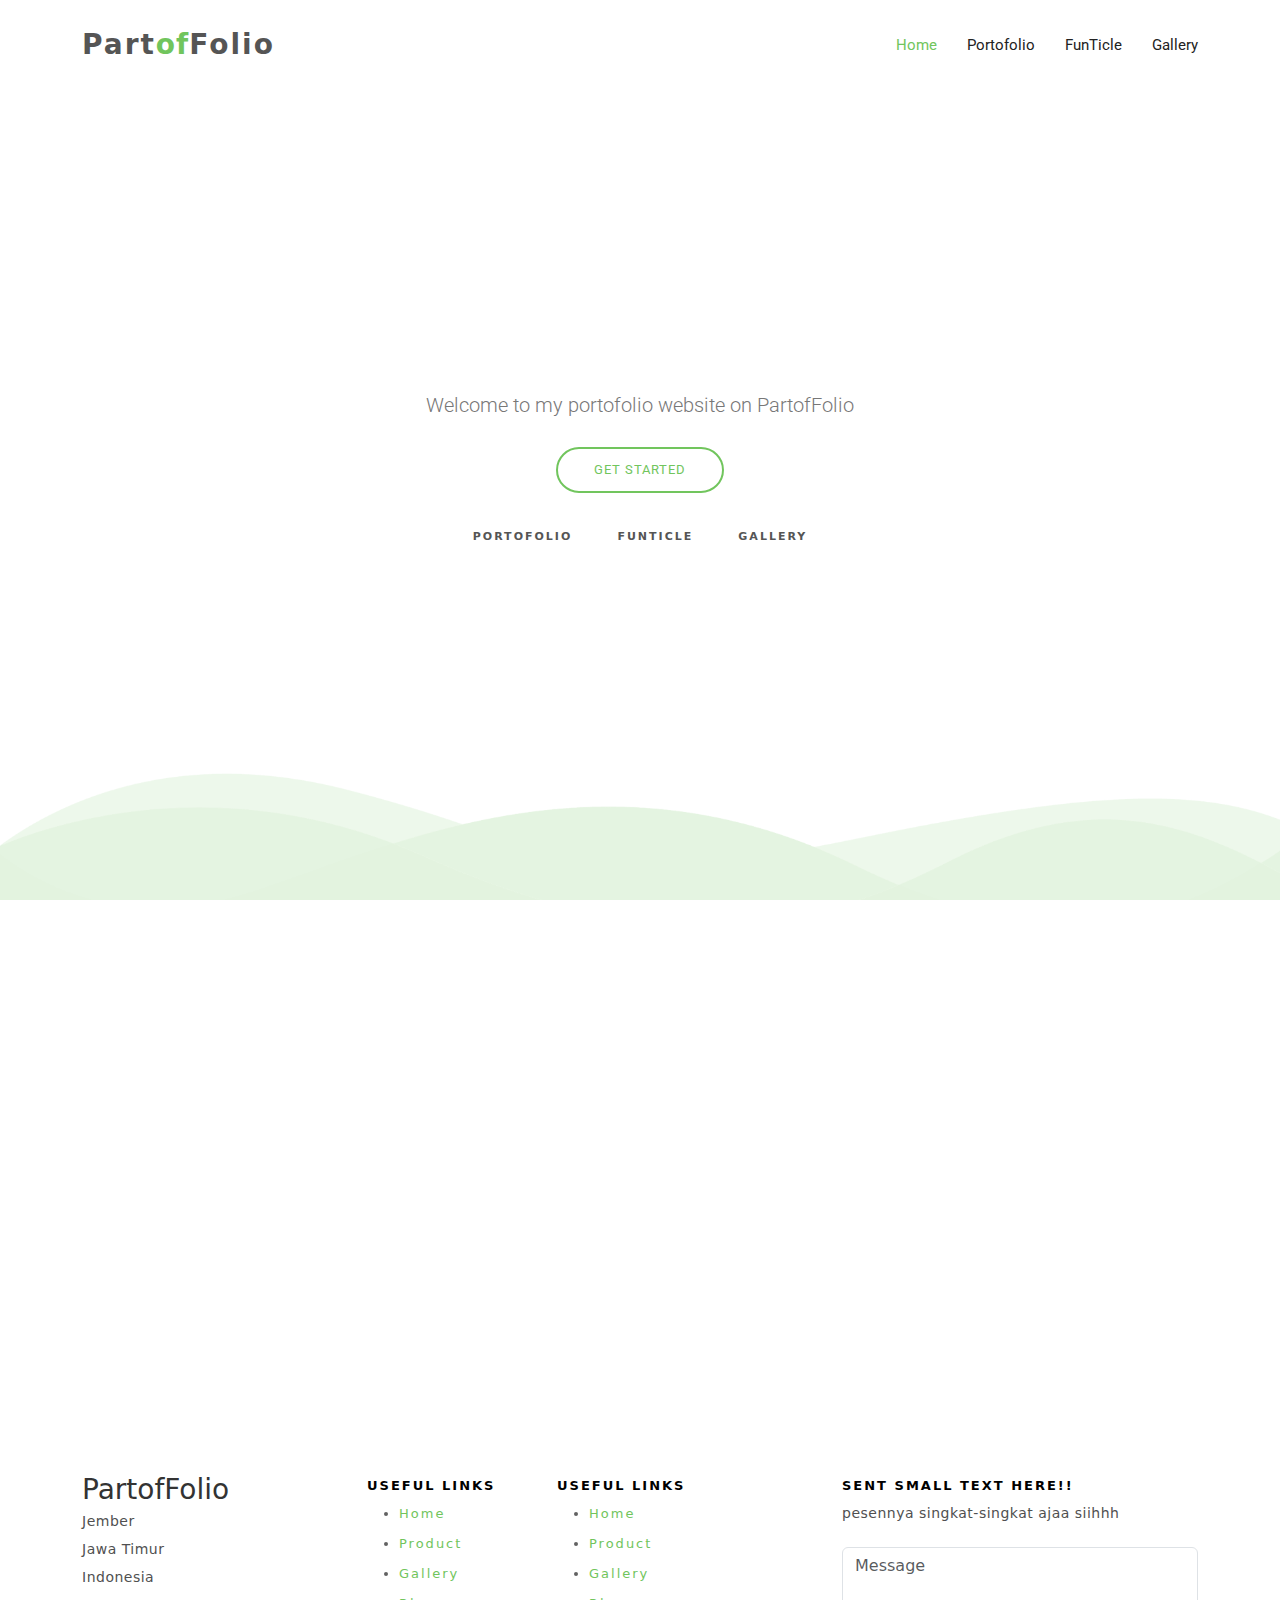
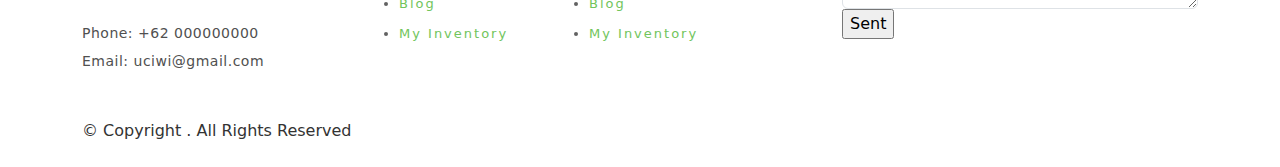
<file: index.html>
<!DOCTYPE html>
<html lang="en">

<head>
  <meta charset="utf-8">
  <meta content="width=device-width, initial-scale=1.0" name="viewport">

  <title>PartofFolio</title>
  <meta content="" name="description">
  <meta content="" name="keywords">

  <!-- Favicons -->
  <link href="assets2/img/favicon.png" rel="icon">
  <link href="assets2/img/apple-touch-icon.png" rel="apple-touch-icon">

  <!-- Google Fonts -->
  <link href="https://fonts.googleapis.com/css?family=Open+Sans:300,300i,400,400i,700,700i|Roboto:100,300,400,500,700|Philosopher:400,400i,700,700i" rel="stylesheet">

  <!-- Vendor CSS Files -->
  <link href="assets2/vendor/aos/aos.css" rel="stylesheet">
  <link href="assets2/vendor/bootstrap/css/bootstrap.min.css" rel="stylesheet">
  <link href="assets2/vendor/bootstrap-icons/bootstrap-icons.css" rel="stylesheet">
  <link href="assets2/vendor/glightbox/css/glightbox.min.css" rel="stylesheet">
  <link href="assets2/vendor/swiper/swiper-bundle.min.css" rel="stylesheet">

  <!-- Template Main CSS File -->
  <link href="assets2/css/style.css" rel="stylesheet">

</head>

<body>

  <!-- ======= Header ======= -->
  <header id="header" class="header fixed-top d-flex align-items-center">
    <div class="container d-flex align-items-center justify-content-between">

      <div id="logo">
        <h1><a href="portofolio.html">Part<span>of</span>Folio</a></h1>
        <!-- Uncomment below if you prefer to use an image logo -->
        <!-- <a href="index.html"><img src="assets/img/logo.png" alt="" title="" /></a>-->
      </div>

      <nav id="navbar" class="navbar">
        <ul>
          <li><a class="nav-link scrollto active" href="#hero">Home</a></li>
          <li><a class="nav-link scrollto" href="portofolio.html">Portofolio</a></li>
          <li><a class="nav-link scrollto" href="#features">FunTicle</a></li>
          <li><a class="nav-link scrollto" href="#screenshots">Gallery</a></li>
        </ul>
        <i class="bi bi-list mobile-nav-toggle"></i>
      </nav><!-- .navbar -->

    </div>
  </header><!-- End Header -->

  <!-- ======= Hero Section ======= -->
  <section id="hero">
    <div class="hero-container" data-aos="fade-in">
      <h2>Welcome to my portofolio website on PartofFolio</h2>
      <a href="#get-started" class="btn-get-started scrollto">Get Started</a>
      <div class="btns">
        <a href="#"><i class="fa fa-apple fa-3x"></i> Portofolio</a>
        <a href="#"><i class="fa fa-play fa-3x"></i> FunTicle</a>
        <a href="#"><i class="fa fa-windows fa-3x"></i> Gallery</a>
      </div>
    </div>
  </section><!-- End Hero Section -->

  <main id="main">

    <!-- ======= Get Started Section ======= -->
    <section id="get-started" class="padd-section text-center">

      <div class="container" data-aos="fade-up">
        <div class="section-title text-center">
          <p class="separator">Hi! you can get to know me as well</p>
        </div>
      </div>
      
      <div class="container">
        <div class="row">

          <div class="col-md-6 col-lg-4" data-aos="zoom-in" data-aos-delay="100">
            <div class="feature-block">

              <img src="assets2/img/svg/cloud.svg" alt="img">
              <h4>Portofolio</h4>
              <p>Berisi portofolio blablablabla</p>
              <a href="portofolio.html">read more</a>

            </div>
          </div>

          <div class="col-md-6 col-lg-4" data-aos="zoom-in" data-aos-delay="200">
            <div class="feature-block">

              <img src="assets2/img/svg/planet.svg" alt="img">
              <h4>FunTicle</h4>
              <p>Berisikan artikel-artikel menarik yang menyenangkan</p>
              <a href="#">read more</a>

            </div>
          </div>

          <div class="col-md-6 col-lg-4" data-aos="zoom-in" data-aos-delay="300">
            <div class="feature-block">

              <img src="assets2/img/svg/asteroid.svg" alt="img">
              <h4>Gallery</h4>
              <p>Dokumentasi-dokumentasi unik</p>
              <a href="#">read more</a>

            </div>
          </div>

        </div>
      </div>

    </section><!-- End Get Started Section -->

  </main><!-- End #main -->

  <!-- ======= Footer ======= -->
  <footer id="footer">

    <div class="footer-top">
      <div class="container">
        <div class="row">

          <div class="col-lg-3 col-md-6 footer-contact">
            <h3>PartofFolio</h3>
            <p>
              Jember <br>
              Jawa Timur<br>
              Indonesia <br><br>
              <strong>Phone:</strong> +62 000000000<br>
              <strong>Email:</strong> uciwi@gmail.com<br>
            </p>
          </div>

          <div class="col-lg-2 col-md-6 footer-links">
            <h4>Useful Links</h4>
            <ul>
              <li><i class="bx bx-chevron-right"></i> <a href="#">Home</a></li>
              <li><i class="bx bx-chevron-right"></i> <a href="#">Product</a></li>
              <li><i class="bx bx-chevron-right"></i> <a href="#">Gallery</a></li>
              <li><i class="bx bx-chevron-right"></i> <a href="#">Blog</a></li>
              <li><i class="bx bx-chevron-right"></i> <a href="#">My Inventory</a></li>
            </ul>
          </div>

          <div class="col-lg-3 col-md-6 footer-links">
            <h4>Useful Links</h4>
            <ul>
              <li><i class="bx bx-chevron-right"></i> <a href="#">Home</a></li>
              <li><i class="bx bx-chevron-right"></i> <a href="#">Product</a></li>
              <li><i class="bx bx-chevron-right"></i> <a href="#">Gallery</a></li>
              <li><i class="bx bx-chevron-right"></i> <a href="#">Blog</a></li>
              <li><i class="bx bx-chevron-right"></i> <a href="#">My Inventory</a></li>
            </ul>
          </div>
          <div class="col-lg-4 col-md-6 footer-newsletter">
            <h4>Sent small text here!!</h4>
            <p>pesennya singkat-singkat ajaa siihhh</p>
            <form action="" method="post">
              <textarea class="form-control" name="message" placeholder="Message" required ></textarea><input type="submit" value="Sent">
            </form>
          </div>

        </div>
      </div>
    </div>

    <div class="container d-md-flex py-4">

      <div class="me-md-auto text-center text-md-start">
        <div class="copyright">
          &copy; Copyright . All Rights Reserved
        </div>
      <div class="social-links text-center text-md-right pt-3 pt-md-0">
        <a href="#" class="twitter"><i class="bx bxl-twitter"></i></a>
        <a href="#" class="facebook"><i class="bx bxl-facebook"></i></a>
        <a href="#" class="instagram"><i class="bx bxl-instagram"></i></a>
        <a href="#" class="google-plus"><i class="bx bxl-skype"></i></a>
        <a href="#" class="linkedin"><i class="bx bxl-linkedin"></i></a>
      </div>
    </div>
  </footer><!-- End Footer -->

  <a href="#" class="back-to-top d-flex align-items-center justify-content-center"><i class="bi bi-arrow-up-short"></i></a>

  <!-- Vendor JS Files -->
  <script src="assets2/vendor/aos/aos.js"></script>
  <script src="assets2/vendor/bootstrap/js/bootstrap.bundle.min.js"></script>
  <script src="assets2/vendor/glightbox/js/glightbox.min.js"></script>
  <script src="assets2/vendor/swiper/swiper-bundle.min.js"></script>
  <script src="assets2/vendor/php-email-form/validate.js"></script>

  <!-- Template Main JS File -->
  <script src="assets2/js/main.js"></script>

</body>

</html>
</file>
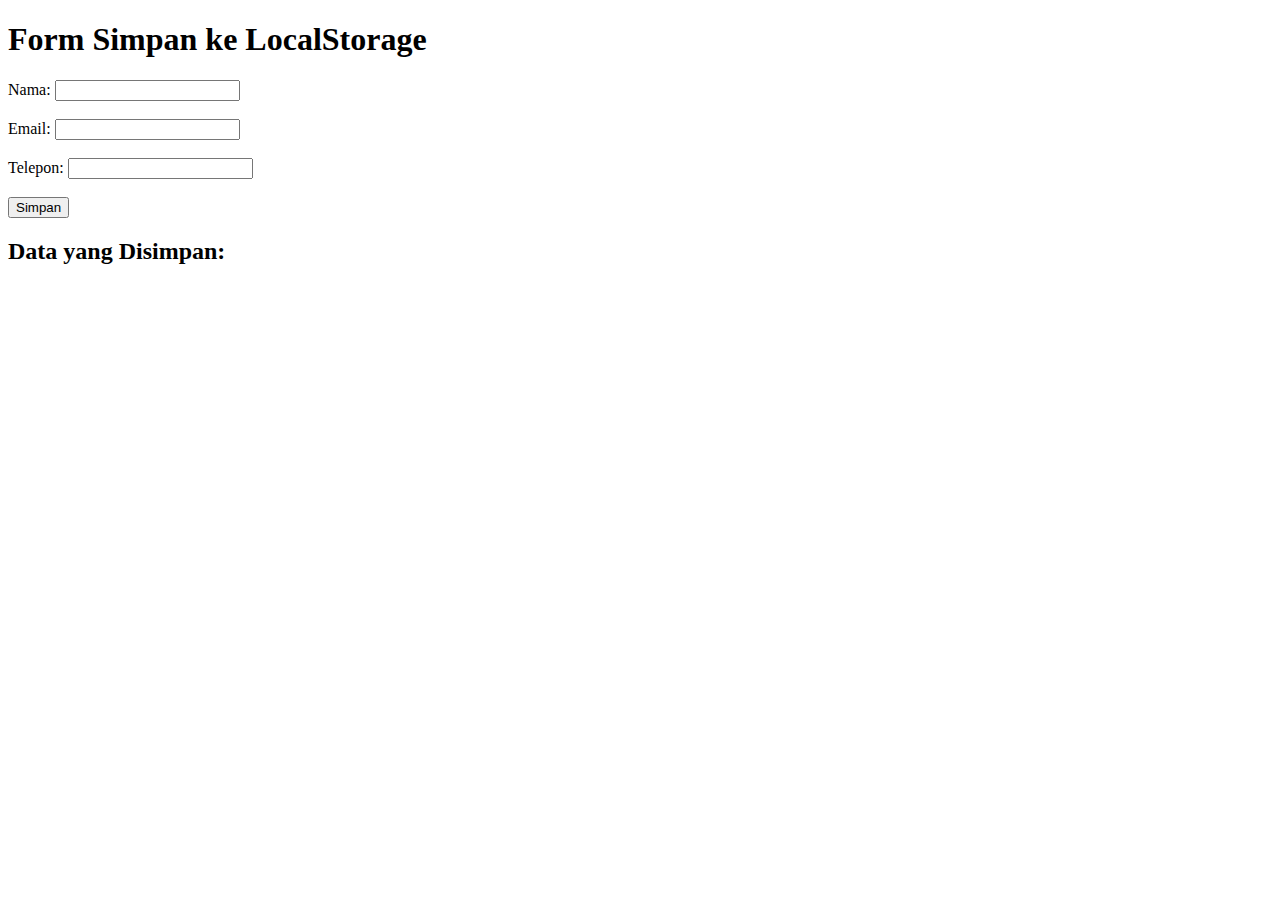
<file: coba.html>
<!DOCTYPE html>
<html>
<head>
    <title>Form Simpan ke LocalStorage</title>
</head>
<body>
    <h1>Form Simpan ke LocalStorage</h1>
    <form id="myForm">
        <label for="nama">Nama:</label>
        <input type="text" id="nama" name="nama"><br><br>
        
        <label for="email">Email:</label>
        <input type="email" id="email" name="email"><br><br>
        
        <label for="telepon">Telepon:</label>
        <input type="tel" id="telepon" name="telepon"><br><br>
        
        <button type="button" onclick="simpanData()">Simpan</button>
    </form>
    
    <h2>Data yang Disimpan:</h2>
    <div id="dataDisimpan"></div>

    <script>
        // Fungsi untuk menyimpan data ke dalam localStorage
        function simpanData() {
            // Mengambil nilai input dari formulir
            var nama = document.getElementById('nama').value;
            var email = document.getElementById('email').value;
            var telepon = document.getElementById('telepon').value;

            // Membuat objek data
            var data = {
                nama: nama,
                email: email,
                telepon: telepon
            };

            // Mengkonversi objek data ke dalam bentuk JSON
            var dataJSON = JSON.stringify(data);

            // Menyimpan data ke dalam localStorage dengan kunci "data_pengguna"
            localStorage.setItem('data_pengguna', dataJSON);

            // Mengupdate tampilan data yang disimpan
            tampilkanData();
        }

        // Fungsi untuk menampilkan data yang disimpan di localStorage
        function tampilkanData() {
            // Mengambil data dari localStorage dengan kunci "data_pengguna"
            var dataJSON = localStorage.getItem('data_pengguna');

            // Memeriksa apakah data ada di localStorage
            if (dataJSON) {
                // Mengkonversi data JSON kembali menjadi objek
                var data = JSON.parse(dataJSON);

                // Menampilkan data dalam div dengan id "dataDisimpan"
                var dataDisimpanDiv = document.getElementById('dataDisimpan');
                dataDisimpanDiv.innerHTML = `
                    <p>Nama: ${data.nama}</p>
                    <p>Email: ${data.email}</p>
                    <p>Telepon: ${data.telepon}</p>
                `;
            }
        }

        // Memanggil fungsi tampilkanData() saat halaman dimuat
        tampilkanData();
    </script>
</body>
</html>
</file>
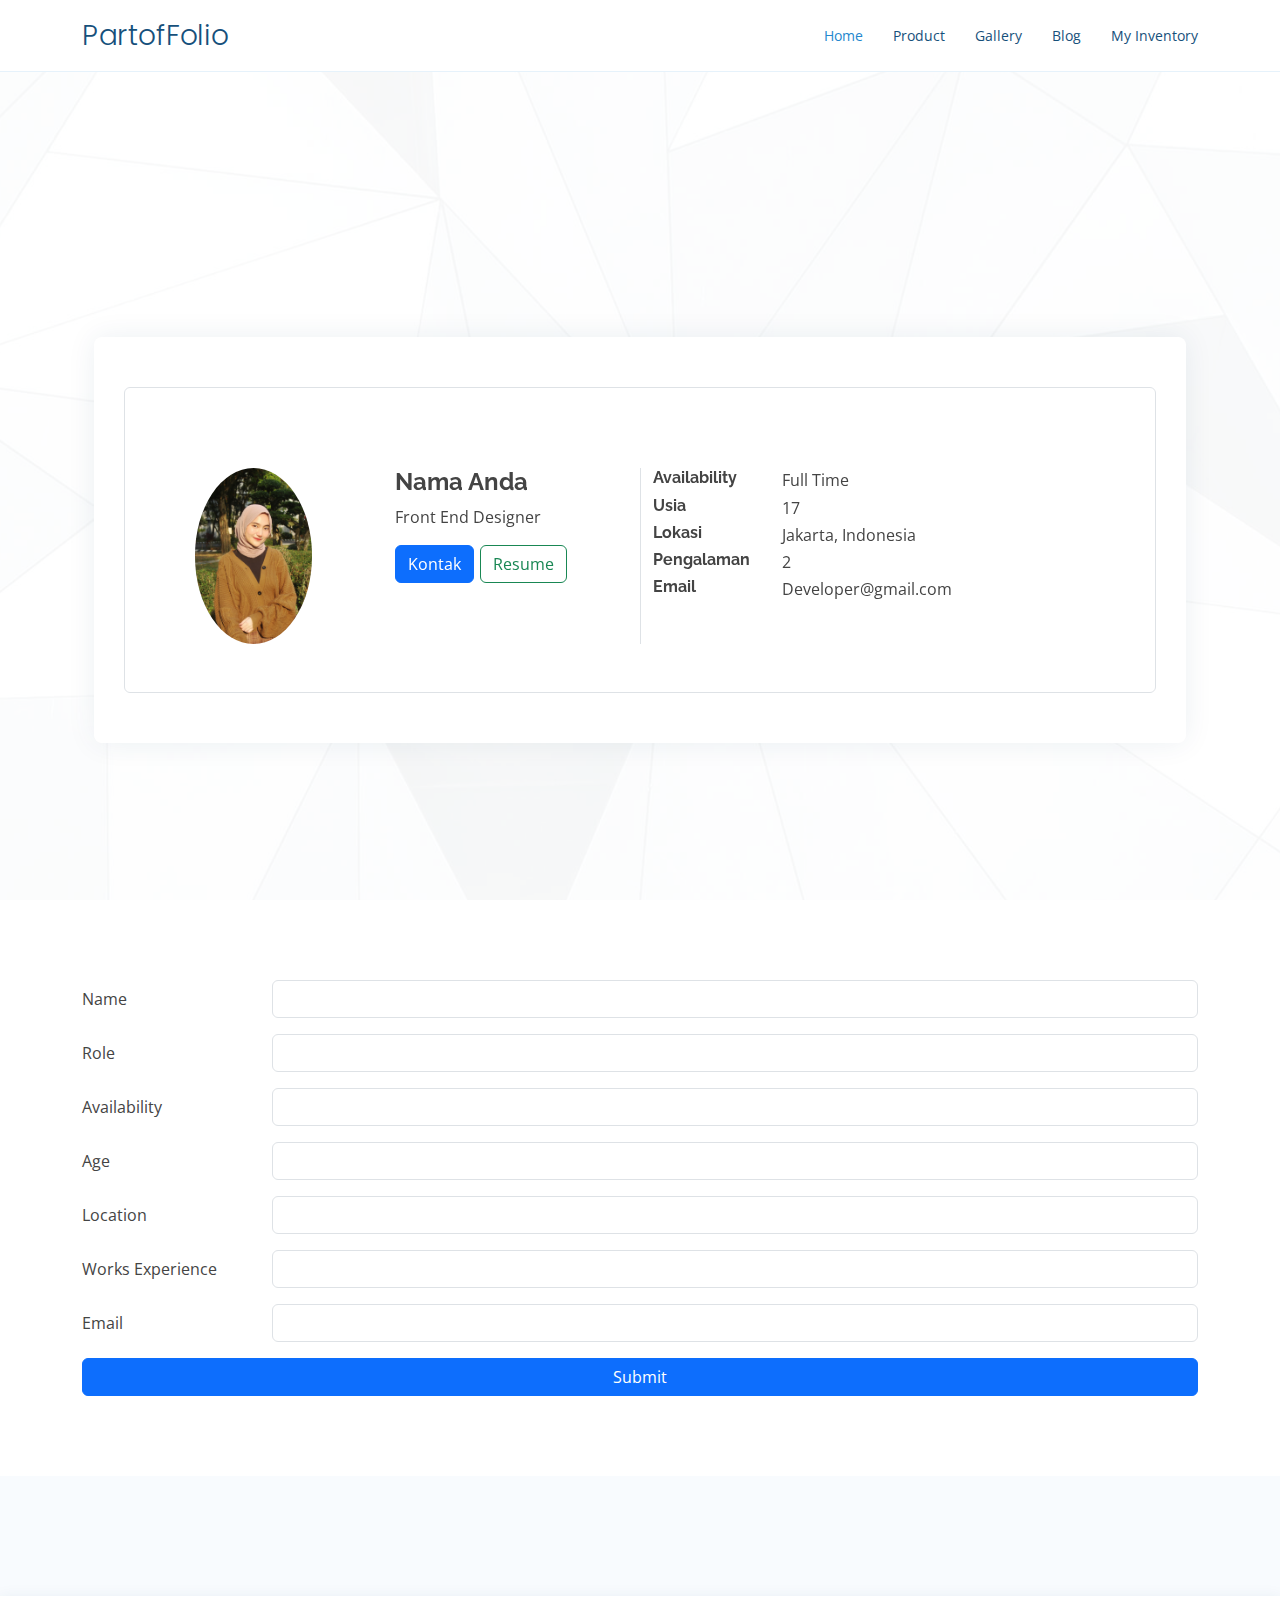
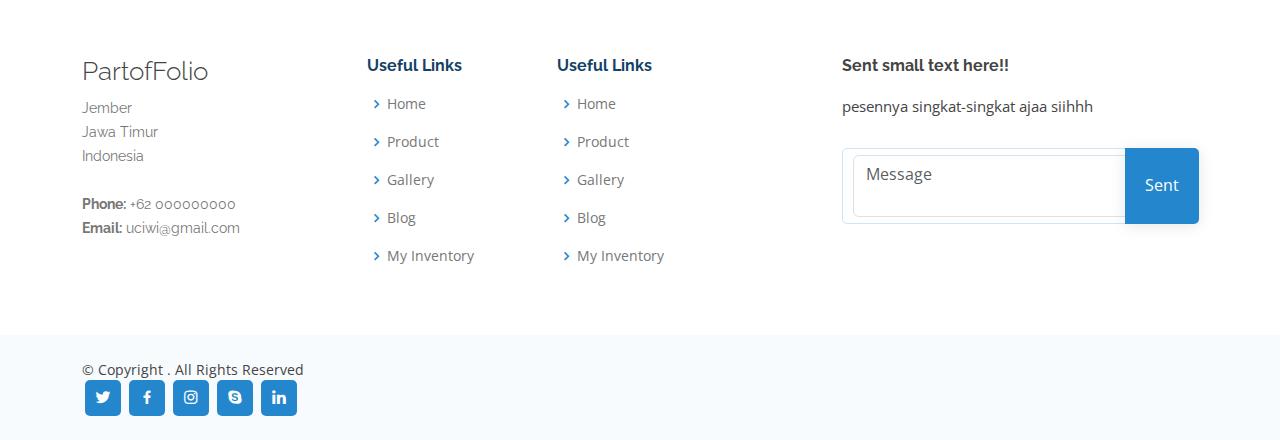
<file: portofolio.html>
<!DOCTYPE html>
<html lang="en">

<head>
  <meta charset="utf-8">
  <meta content="width=device-width, initial-scale=1.0" name="viewport">

  <title>Portofolio Yanata</title>
  <meta content="" name="description">
  <meta content="" name="keywords">

  <!-- Favicons di Head -->
  <link href="assets/img/favicon.png" rel="icon">
  <link href="assets/img/apple-touch-icon.png" rel="apple-touch-icon">

  <!-- Google Fonts -->
  <link href="https://fonts.googleapis.com/css?family=Open+Sans:300,300i,400,400i,600,600i,700,700i|Raleway:300,300i,400,400i,500,500i,600,600i,700,700i|Poppins:300,300i,400,400i,500,500i,600,600i,700,700i" rel="stylesheet">

  <!-- Vendor CSS Files -->
  <link href="assets/vendor/aos/aos.css" rel="stylesheet">
  <link href="assets/vendor/bootstrap/css/bootstrap.min.css" rel="stylesheet">
  <link href="assets/vendor/bootstrap-icons/bootstrap-icons.css" rel="stylesheet">
  <link href="assets/vendor/boxicons/css/boxicons.min.css" rel="stylesheet">
  <link href="assets/vendor/glightbox/css/glightbox.min.css" rel="stylesheet">
  <link href="assets/vendor/remixicon/remixicon.css" rel="stylesheet">
  <link href="assets/vendor/swiper/swiper-bundle.min.css" rel="stylesheet">

  <!-- Template Main CSS File -->
  <link href="assets/css/style.css" rel="stylesheet">

</head>

<body>

  <!-- ======= Header ======= -->
  <header id="header" class="fixed-top">
    <div class="container d-flex align-items-center justify-content-between">

      <h1 class="logo"><a href="index.html">PartofFolio</a></h1>
      <!-- Uncomment below if you prefer to use an image logo -->
      <!-- <a href="index.html" class="logo"><img src="assets/img/logo.png" alt="" class="img-fluid"></a>-->

      <nav id="navbar" class="navbar">
        <ul>
          <li><a class="nav-link scrollto active" href="index.html">Home</a></li>
          <li><a class="nav-link scrollto" href="#about">Product</a></li>
          <li><a class="nav-link scrollto" href="#services">Gallery</a></li>
          <li><a class="nav-link scrollto o" href="#portfolio">Blog</a></li>
          <li><a class="nav-link scrollto" href="#team">My Inventory</a></li>
        </ul>
        <i class="bi bi-list mobile-nav-toggle"></i>
      </nav><!-- .navbar -->

    </div>
  </header><!-- End Header -->

  <!-- ======= Hero Section ======= -->
  <section id="hero" class="d-flex align-items-center">
    <div class="container position-relative rounded mx-auto" data-aos="fade-up" data-aos-delay="100">
      <div class="row justify-content-center">
        <div class="row icon-boxes">
          <div class="col-md-12" data-aos="zoom-in" data-aos-delay="200">
            <div class="icon-box">
              <div class="container border rounded mx-auto" data-aos="fade-up">
                <div class="mb-5">
                  <div class="row">
                      <div class="col-md-3 text-center">
                          <img src="assets/img/profil.jpeg" alt="Foto" class="w-50 rounded-circle">
                      </div>
          
                      <div class="col-md-3">
                          <h4 class="fw-bold">Nama Anda</h4>
                          <p>Front End Designer</p>
          
                          <div class="row">
                              <div class="col-md-4">
                                  <button type="button" class="btn btn-primary">Kontak</button>
                              </div>
                              <div class="col-md-8 custom-apa">
                                  <button type="button" class="btn btn-outline-success">Resume</button>
                              </div>
                          </div>
                      </div>
          
                      <div class="col-md-6 border-start custom-satu">
                          <div class="row">
                              <div class="col-md-3">
                                  <h6 class="fw-bold">Availability</h6>
                              </div>
                              <div class="col-md-9">
                                  Full Time
                              </div>
                          </div>
          
                          <div class="row">
                              <div class="col-md-3">
                                  <h6 class="fw-bold">Usia</h6>
                              </div>
                              <div class="col-md-9">
                                  17
                              </div>
                          </div>
          
                          <div class="row">
                              <div class="col-md-3">
                                  <h6 class="fw-bold">Lokasi</h6>
                              </div>
                              <div class="col-md-9">
                                  Jakarta, Indonesia
                              </div>
                          </div>
          
                          <div class="row">
                              <div class="col-md-3">
                                  <h6 class="fw-bold">Pengalaman</h6>
                              </div>
                              <div class="col-md-9">
                                  2
                              </div>
                          </div>
          
                          <div class="row">
                              <div class="col-md-3">
                                  <h6 class="fw-bold">Email</h6>
                              </div>
                              <div class="col-md-9">
                                  Developer@gmail.com
                              </div>
                          </div>
                      </div>
                  </div>
              </div>
            </div>
          </div>
        </div>
      </div>
    </div>
  </section><!-- End Hero -->

  <main id="main">

          <!-- ======= Form Section ======= -->
    <section id="about" class="about">
      <div class="container">
        <form id="inputan">
          <div class="row mb-3">
            <label for="name" class="col-sm-2 col-form-label">Name</label>
            <div class="col-sm-10">
              <input type="text" class="form-control" id="name">
            </div>
          </div>
          <div class="row mb-3">
            <label for="role" class="col-sm-2 col-form-label">Role</label>
            <div class="col-sm-10">
              <input type="text" class="form-control" id="role">
            </div>
          </div>
          <div class="row mb-3">
            <label for="availability" class="col-sm-2 col-form-label">Availability</label>
            <div class="col-sm-10">
              <input type="text" class="form-control" id="availability">
            </div>
          </div>
          <div class="row mb-3">
            <label for="age" class="col-sm-2 col-form-label">Age</label>
            <div class="col-sm-10">
              <input type="number" class="form-control" id="age">
            </div>
          </div>
          <div class="row mb-3">
            <label for="loc" class="col-sm-2 col-form-label">Location</label>
            <div class="col-sm-10">
              <input type="text" class="form-control" id="loc">
            </div>
          </div>
          <div class="row mb-3">
            <label for="inputPassword3" class="col-sm-2 col-form-label">Works Experience</label>
            <div class="col-sm-10">
              <input type="text" class="form-control" id="inputPassword3">
            </div>
          </div>
          <div class="row mb-3">
            <label for="email" class="col-sm-2 col-form-label">Email</label>
            <div class="col-sm-10">
              <input type="email" class="form-control" id="email">
            </div>
          </div>
          <button type="button" class="btn btn-primary btn w-100" onclick="simpanData()">Submit</button>
        </form>
      </div>
    </section><!-- End Form Section -->

    <!-- ======= Counts Section ======= -->
    <section id="counts" class="counts section-bg">
    </section><!-- End Counts Section -->

    <!-- ======= Footer ======= -->
  <footer id="footer">

    <div class="footer-top">
      <div class="container">
        <div class="row">

          <div class="col-lg-3 col-md-6 footer-contact">
            <h3>PartofFolio</h3>
            <p>
              Jember <br>
              Jawa Timur<br>
              Indonesia <br><br>
              <strong>Phone:</strong> +62 000000000<br>
              <strong>Email:</strong> uciwi@gmail.com<br>
            </p>
          </div>

          <div class="col-lg-2 col-md-6 footer-links">
            <h4>Useful Links</h4>
            <ul>
              <li><i class="bx bx-chevron-right"></i> <a href="#">Home</a></li>
              <li><i class="bx bx-chevron-right"></i> <a href="#">Product</a></li>
              <li><i class="bx bx-chevron-right"></i> <a href="#">Gallery</a></li>
              <li><i class="bx bx-chevron-right"></i> <a href="#">Blog</a></li>
              <li><i class="bx bx-chevron-right"></i> <a href="#">My Inventory</a></li>
            </ul>
          </div>

          <div class="col-lg-3 col-md-6 footer-links">
            <h4>Useful Links</h4>
            <ul>
              <li><i class="bx bx-chevron-right"></i> <a href="#">Home</a></li>
              <li><i class="bx bx-chevron-right"></i> <a href="#">Product</a></li>
              <li><i class="bx bx-chevron-right"></i> <a href="#">Gallery</a></li>
              <li><i class="bx bx-chevron-right"></i> <a href="#">Blog</a></li>
              <li><i class="bx bx-chevron-right"></i> <a href="#">My Inventory</a></li>
            </ul>
          </div>
          <div class="col-lg-4 col-md-6 footer-newsletter">
            <h4>Sent small text here!!</h4>
            <p>pesennya singkat-singkat ajaa siihhh</p>
            <form action="" method="post">
              <textarea class="form-control" name="message" placeholder="Message" required ></textarea><input type="submit" value="Sent">
            </form>
          </div>

        </div>
      </div>
    </div>

    <div class="container d-md-flex py-4">

      <div class="me-md-auto text-center text-md-start">
        <div class="copyright">
          &copy; Copyright . All Rights Reserved
        </div>
      <div class="social-links text-center text-md-right pt-3 pt-md-0">
        <a href="#" class="twitter"><i class="bx bxl-twitter"></i></a>
        <a href="#" class="facebook"><i class="bx bxl-facebook"></i></a>
        <a href="#" class="instagram"><i class="bx bxl-instagram"></i></a>
        <a href="#" class="google-plus"><i class="bx bxl-skype"></i></a>
        <a href="#" class="linkedin"><i class="bx bxl-linkedin"></i></a>
      </div>
    </div>
  </footer><!-- End Footer -->

  <div id="preloader"></div>
  <a href="#" class="back-to-top d-flex align-items-center justify-content-center"><i class="bi bi-arrow-up-short"></i></a>

  <!-- Vendor JS Files -->
  <script src="assets/vendor/purecounter/purecounter_vanilla.js"></script>
  <script src="assets/vendor/aos/aos.js"></script>
  <script src="assets/vendor/bootstrap/js/bootstrap.bundle.min.js"></script>
  <script src="assets/vendor/glightbox/js/glightbox.min.js"></script>
  <script src="assets/vendor/isotope-layout/isotope.pkgd.min.js"></script>
  <script src="assets/vendor/swiper/swiper-bundle.min.js"></script>
  <script src="assets/vendor/php-email-form/validate.js"></script>

  <!-- Template Main JS File -->
  <script src="assets/js/main.js"></script>

</body>

</html>
</file>
<file: assets2/css/style.css>
/**
* Template Name: eStartup
* Updated: Jul 27 2023 with Bootstrap v5.3.1
* Template URL: https://bootstrapmade.com/estartup-bootstrap-landing-page-template/
* Author: BootstrapMade.com
* License: https://bootstrapmade.com/license/
*/

/*--------------------------------------------------------------
# General
--------------------------------------------------------------*/
body {
  background-color: #fff;
  color: #333;
}

h1,
h2,
h3,
h4,
h5,
h6 {
  margin: 0;
}

h2 {
  color: #000;
  font-weight: 600;
}

h4 {
  color: #000;
  font-size: 13px;
  font-weight: 700;
  letter-spacing: 2px;
  text-transform: uppercase;
  line-height: 2;
}

h5 {
  color: #626262;
  font-size: 14px;
  font-weight: 500;
}

a {
  letter-spacing: 2px;
  text-decoration: none;
  color: #71c55d;
}

a:hover {
  color: #92d283;
}

ul {
  letter-spacing: 1px;
}

li {
  color: #626262;
  font-size: 13px;
  font-weight: 400;
  letter-spacing: 2px;
  line-height: 30px;
  text-transform: capitalize;
}

p {
  color: #505050;
  font-size: 14px;
  font-weight: 300;
  letter-spacing: 0.5px;
  line-height: 2;
  margin-bottom: 20px;
}

span {
  letter-spacing: 1px;
}

.container-full {
  padding-left: 0;
  padding-right: 0;
}

.btn {
  border: 1px solid #fff;
  border-radius: 50px;
  color: #fff;
  font-size: 11px;
  font-weight: 600;
  padding: 15px 40px;
  text-transform: uppercase;
  transition: all 0.5s ease-in-out 0s;
}

.btn-default:hover {
  color: #fff;
  background-color: #e6e6e6;
  border-color: #adadad;
}

.fa {
  text-decoration: none;
  font-size: 13px;
}

/*--------------------------------------------------------------
# Back to top button
--------------------------------------------------------------*/
.back-to-top {
  position: fixed;
  visibility: hidden;
  opacity: 0;
  right: 15px;
  bottom: 15px;
  z-index: 996;
  background: #71c55d;
  width: 40px;
  height: 40px;
  border-radius: 4px;
  transition: all 0.4s;
}

.back-to-top i {
  font-size: 28px;
  color: #fff;
  line-height: 0;
}

.back-to-top:hover {
  background: #8bd07b;
  color: #fff;
}

.back-to-top.active {
  visibility: visible;
  opacity: 1;
}

/*--------------------------------------------------------------
# Header
--------------------------------------------------------------*/
#header {
  background: #fff;
  z-index: 997;
  transition: all 0.5s ease;
  padding: 20px 0;
}

#header #logo h1 {
  color: #505050;
  font-size: 28px;
  font-weight: 600;
  letter-spacing: 1px;
  margin: 0;
}

#header #logo h1 a {
  color: #555;
  display: inline-block;
  text-decoration: none;
}

#header #logo h1 a span {
  color: #71c55d;
}

#header #logo img {
  padding: 0;
  margin: 0;
}

#header.header-scrolled {
  background: #fff;
  box-shadow: 0 3px 7px rgba(0, 0, 0, 0.1);
  padding: 12px 0;
}

/*--------------------------------------------------------------
# Navigation Menu
--------------------------------------------------------------*/
/**
* Desktop Navigation 
*/
.navbar {
  padding: 0;
}

.navbar ul {
  margin: 0;
  padding: 0;
  display: flex;
  list-style: none;
  align-items: center;
}

.navbar li {
  position: relative;
}

.navbar a,
.navbar a:focus {
  display: flex;
  align-items: center;
  justify-content: space-between;
  padding: 10px 0 10px 30px;
  font-family: "Roboto", sans-serif;
  font-size: 15px;
  color: #222;
  white-space: nowrap;
  transition: 0.3s;
  letter-spacing: 0;
}

.navbar a i,
.navbar a:focus i {
  font-size: 12px;
  line-height: 0;
  margin-left: 5px;
}

.navbar a:hover,
.navbar .active,
.navbar .active:focus,
.navbar li:hover>a {
  color: #71c55d;
}

.navbar .dropdown ul {
  display: block;
  position: absolute;
  left: 14px;
  top: calc(100% + 30px);
  margin: 0;
  padding: 10px 0;
  z-index: 99;
  opacity: 0;
  visibility: hidden;
  background: #fff;
  box-shadow: 0px 0px 30px rgba(127, 137, 161, 0.25);
  transition: 0.3s;
  border-radius: 4px;
}

.navbar .dropdown ul li {
  min-width: 200px;
}

.navbar .dropdown ul a {
  padding: 10px 20px;
  text-transform: none;
}

.navbar .dropdown ul a i {
  font-size: 12px;
}

.navbar .dropdown ul a:hover,
.navbar .dropdown ul .active:hover,
.navbar .dropdown ul li:hover>a {
  color: #71c55d;
}

.navbar .dropdown:hover>ul {
  opacity: 1;
  top: 100%;
  visibility: visible;
}

.navbar .dropdown .dropdown ul {
  top: 0;
  left: calc(100% - 30px);
  visibility: hidden;
}

.navbar .dropdown .dropdown:hover>ul {
  opacity: 1;
  top: 0;
  left: 100%;
  visibility: visible;
}

@media (max-width: 1366px) {
  .navbar .dropdown .dropdown ul {
    left: -90%;
  }

  .navbar .dropdown .dropdown:hover>ul {
    left: -100%;
  }
}

/**
* Mobile Navigation 
*/
.mobile-nav-toggle {
  color: #222;
  font-size: 28px;
  cursor: pointer;
  display: none;
  line-height: 0;
  transition: 0.5s;
}

.mobile-nav-toggle.bi-x {
  color: #fff;
}

@media (max-width: 991px) {
  .mobile-nav-toggle {
    display: block;
  }

  .navbar ul {
    display: none;
  }
}

.navbar-mobile {
  position: fixed;
  overflow: hidden;
  top: 0;
  right: 0;
  left: 0;
  bottom: 0;
  background: rgba(34, 34, 34, 0.9);
  transition: 0.3s;
  z-index: 999;
}

.navbar-mobile .mobile-nav-toggle {
  position: absolute;
  top: 15px;
  right: 15px;
}

.navbar-mobile ul {
  display: block;
  position: absolute;
  top: 55px;
  right: 15px;
  bottom: 15px;
  left: 15px;
  padding: 10px 0;
  border-radius: 6px;
  background-color: #fff;
  overflow-y: auto;
  transition: 0.3s;
}

.navbar-mobile a,
.navbar-mobile a:focus {
  padding: 10px 20px;
  font-size: 15px;
  color: #222;
}

.navbar-mobile a:hover,
.navbar-mobile .active,
.navbar-mobile li:hover>a {
  color: #71c55d;
}

.navbar-mobile .getstarted,
.navbar-mobile .getstarted:focus {
  margin: 15px;
}

.navbar-mobile .dropdown ul {
  position: static;
  display: none;
  margin: 10px 20px;
  padding: 10px 0;
  z-index: 99;
  opacity: 1;
  visibility: visible;
  background: #fff;
  box-shadow: 0px 0px 30px rgba(127, 137, 161, 0.25);
}

.navbar-mobile .dropdown ul li {
  min-width: 200px;
}

.navbar-mobile .dropdown ul a {
  padding: 10px 20px;
}

.navbar-mobile .dropdown ul a i {
  font-size: 12px;
}

.navbar-mobile .dropdown ul a:hover,
.navbar-mobile .dropdown ul .active:hover,
.navbar-mobile .dropdown ul li:hover>a {
  color: #71c55d;
}

.navbar-mobile .dropdown>.dropdown-active {
  display: block;
}

/*--------------------------------------------------------------
# Hero Section
--------------------------------------------------------------*/
#hero {
  width: 100%;
  height: calc(100vh - 40px);
  background: url(../img/hero-bg.png) center bottom no-repeat;
  background-size: 100%;
  position: relative;
  margin-top: 40px;
}

@media (min-width: 1025px) {
  #hero {
    background-attachment: fixed;
  }
}

@media (min-width: 1025px) and (max-height: 768px) {
  #hero {
    height: 110vh;
  }
}

@media (max-height: 600px) {
  #hero {
    height: 200vh;
  }
}

#hero .hero-container {
  position: absolute;
  bottom: 0;
  top: 0;
  left: 0;
  right: 0;
  display: flex;
  justify-content: center;
  align-items: center;
  flex-direction: column;
  text-align: center;
}

#hero h1 {
  margin: 0 0 10px 0;
  font-size: 48px;
  font-weight: 700;
  line-height: 56px;
  font-family: "Philosopher", sans-serif;
  color: #71c55d;
}

@media (max-width: 768px) {
  #hero h1 {
    font-size: 28px;
    line-height: 36px;
  }
}

#hero h2 {
  color: #777;
  margin-bottom: 30px;
  font-size: 20px;
  font-family: "Roboto", sans-serif;
  font-weight: 300;
}

@media (max-width: 768px) {
  #hero h2 {
    font-size: 18px;
    line-height: 24px;
    margin-bottom: 30px;
  }
}

#hero img {
  max-width: 95%;
  margin-bottom: 30px;
}

#hero .btn-get-started {
  font-family: "Roboto", sans-serif;
  text-transform: uppercase;
  font-weight: 400;
  font-size: 13px;
  letter-spacing: 1px;
  display: inline-block;
  padding: 11px 36px;
  border-radius: 50px;
  transition: 0.5s;
  margin-bottom: 30px;
  border: 2px solid #71c55d;
  background: #fff;
  color: #71c55d;
  text-decoration: none;
}

#hero .btn-get-started:hover {
  background: #71c55d;
  color: #fff;
}

#hero .btns a {
  color: #555;
  font-size: 11px;
  font-weight: 600;
  text-transform: uppercase;
  margin: 4px 20px;
  text-decoration: none;
  transition: 0.3s;
}

@media (max-width: 575px) {
  #hero .btns a {
    margin: 4px 8px;
  }
}

#hero .btns a:hover {
  color: #71c55d;
}

/*--------------------------------------------------------------
# Sections
--------------------------------------------------------------*/
section {
  overflow: hidden;
}

.padd-section {
  padding-bottom: 80px;
  padding-top: 80px;
}

@media (max-width: 992px) {
  .padd-section {
    padding-top: 40px;
    padding-bottom: 40px;
  }
}

.section-title {
  margin-bottom: 80px;
}

@media (max-width: 992px) {
  .section-title {
    margin-bottom: 40px;
  }
}

.section-title h2 {
  font-family: "Roboto", sans-serif;
  font-size: 45px;
  font-weight: 100;
  letter-spacing: 2px;
  margin-bottom: 20px;
  text-transform: capitalize;
}

.section-title .separator {
  margin: 0;
}

.separator {
  color: #626262;
  font-family: "Roboto", sans-serif;
  font-size: 15px;
  font-weight: 300;
  margin-bottom: 30px;
  text-transform: capitalize;
}

/*--------------------------------------------------------------
# Breadcrumbs
--------------------------------------------------------------*/
.breadcrumbs {
  padding: 20px 0;
  background-color: #f5fbf3;
  min-height: 40px;
  margin-top: 82px;
}

@media (max-width: 992px) {
  .breadcrumbs {
    margin-top: 68px;
  }
}

.breadcrumbs h2 {
  font-size: 24px;
  font-weight: 300;
  margin: 0;
}

@media (max-width: 992px) {
  .breadcrumbs h2 {
    margin: 0 0 10px 0;
  }
}

.breadcrumbs ol {
  display: flex;
  flex-wrap: wrap;
  list-style: none;
  padding: 0;
  margin: 0;
}

.breadcrumbs ol li {
  letter-spacing: 0;
  font-size: 14px;
}

.breadcrumbs ol li+li {
  padding-left: 10px;
}

.breadcrumbs ol li+li::before {
  display: inline-block;
  padding-right: 10px;
  color: #6c757d;
  content: "/";
}

@media (max-width: 768px) {
  .breadcrumbs .d-flex {
    display: block !important;
  }

  .breadcrumbs ol {
    display: block;
  }

  .breadcrumbs ol li {
    display: inline-block;
  }
}

/* Get Started Section
--------------------------------*/
#get-started {
  display: inline-block;
  height: 100%;
  width: 100%;
}

#get-started .feature-block {
  background: #fff none repeat scroll 0 0;
  padding: 30px 20px;
  transition: all 0.5s ease-in-out 0s;
}

#get-started .feature-block img {
  height: 60px;
  margin-bottom: 30px;
  width: 60px;
}

@media (max-width: 991px) {
  #get-started .feature-block {
    margin-bottom: 30px;
  }
}

#get-started .feature-block:hover {
  box-shadow: 0 0 35px rgba(0, 0, 0, 0.1);
  transition: all 0.5s ease-in-out 0s;
}

#get-started .feature-block h4 {
  margin-bottom: 20px;
}

#get-started .feature-block p {
  margin-bottom: 20px;
}

#get-started .feature-block a {
  color: #505050;
  font-size: 12px;
  font-weight: 600;
  text-decoration: none;
  text-transform: capitalize;
  transition: 0.3s;
}

#get-started .feature-block a:hover {
  color: #71c55d;
}

/* About Us Section
--------------------------------*/
#about-us img {
  max-width: 100%;
}

#about-us .about-content {
  padding-top: 60px;
}

#about-us .about-content h2 {
  color: #252525;
  font-family: "roboto";
  font-size: 39px;
  font-weight: 100;
  letter-spacing: 2px;
  margin-bottom: 20px;
  text-transform: capitalize;
}

#about-us .about-content span {
  font-weight: 700;
  padding-right: 10px;
  text-transform: uppercase;
}

#about-us .about-content ul li {
  line-height: 36px;
}

#about-us .about-content ul li .fa {
  padding-right: 20px;
}

/* Features Section
--------------------------------*/
#features {
  display: inline-block;
  height: 100%;
  width: 100%;
}

#features .feature-block {
  background: #fff none repeat scroll 0 0;
  padding: 30px 20px;
  margin-bottom: 30px;
  transition: all 0.5s ease-in-out 0s;
}

#features .feature-block img {
  height: 60px;
  margin-bottom: 30px;
  width: 60px;
}

#features .feature-block:hover {
  box-shadow: 0 0 35px rgba(0, 0, 0, 0.1);
  transition: all 0.5s ease-in-out 0s;
}

#features .feature-block h4 {
  margin-bottom: 20px;
}

#features .feature-block p {
  margin-bottom: 0;
}

/* Screenshots Section
--------------------------------*/
#screenshots .swiper-pagination {
  margin-top: 20px;
  position: relative;
}

#screenshots .swiper-pagination .swiper-pagination-bullet {
  width: 12px;
  height: 12px;
  background-color: #fff;
  opacity: 1;
  border: 1px solid #71c55d;
}

#screenshots .swiper-pagination .swiper-pagination-bullet-active {
  background-color: #71c55d;
}

/* Video Section
--------------------------------*/
#video {
  background: url(../img/video-bg.jpg) center center;
  background-repeat: no-repeat;
  background-size: cover;
  height: 400px;
  overflow: hidden;
}

#video .overlay {
  background: rgba(0, 0, 0, 0.85);
  height: 100%;
}

#video .overlay .play-btn {
  width: 94px;
  height: 94px;
  background: radial-gradient(#71c55d 50%, rgba(113, 197, 93, 0.15) 52%);
  border-radius: 50%;
  display: block;
  margin: 153px auto 0;
  position: relative;
  overflow: hidden;
}

#video .overlay .play-btn::after {
  content: "";
  position: absolute;
  left: 50%;
  top: 50%;
  transform: translateX(-40%) translateY(-50%);
  width: 0;
  height: 0;
  border-top: 10px solid transparent;
  border-bottom: 10px solid transparent;
  border-left: 15px solid #fff;
  z-index: 100;
  transition: all 400ms cubic-bezier(0.55, 0.055, 0.675, 0.19);
}

#video .overlay .play-btn:before {
  content: "";
  position: absolute;
  width: 120px;
  height: 120px;
  animation-delay: 0s;
  animation: pulsate1 2s;
  animation-direction: forwards;
  animation-iteration-count: infinite;
  animation-timing-function: steps;
  opacity: 1;
  border-radius: 50%;
  border: 2px solid rgba(255, 255, 255, 0.5);
  top: -15%;
  left: -15%;
  background: rgba(198, 16, 0, 0);
}

#video .overlay .play-btn:hover::after {
  border-left: 15px solid #71c55d;
  transform: scale(20);
}

#video .overlay .play-btn:hover::before {
  content: "";
  position: absolute;
  left: 50%;
  top: 50%;
  transform: translateX(-40%) translateY(-50%);
  width: 0;
  height: 0;
  border: none;
  border-top: 10px solid transparent;
  border-bottom: 10px solid transparent;
  border-left: 15px solid #fff;
  z-index: 200;
  animation: none;
  border-radius: 0;
}

@keyframes pulsate1 {
  0% {
    transform: scale(0.6, 0.6);
    opacity: 1;
  }

  100% {
    transform: scale(1, 1);
    opacity: 0;
  }
}

/* Team Section
--------------------------------*/
#team .team-block {
  box-shadow: 0 0 35px rgba(0, 0, 0, 0.1);
  height: 254px;
  overflow: hidden;
  position: relative;
  width: 100%;
}

@media (max-width: 991px) {
  #team .team-block {
    margin-bottom: 30px;
  }
}

#team .team-block img {
  width: 100%;
}

#team .team-block .team-content {
  background: #fff none repeat scroll 0 0;
  bottom: 0;
  box-shadow: 0 0 4px 0 rgba(0, 0, 0, 0.2), 0 0 0 0 rgba(0, 0, 0, 0.19);
  bottom: -147px;
  padding: 20px 0;
  position: absolute;
  width: 100%;
  transition: all 0.5s ease-in-out 0s;
}

#team .team-block .team-content ul {
  display: block;
  width: 100%;
}

#team .team-block .team-content ul li {
  display: inline-block;
}

#team .team-block .team-content ul li a {
  color: #626262;
}

#team .team-block .team-content ul li a .fa {
  float: left;
  padding-left: 10px;
  padding-right: 10px;
  transition: 0.3s;
}

#team .team-block .team-content ul li a .fa:hover {
  color: #71c55d;
}

#team .team-block .team-content ul>span {
  display: inline-block;
  font-size: 14px;
  font-weight: 300;
  letter-spacing: 0.5px;
  margin-bottom: 20px;
  text-transform: uppercase;
}

#team .team-block:hover .team-content {
  bottom: 0px;
  transition: all 0.5s ease-in-out 0s;
}

/* Testimonials Section
--------------------------------*/
#testimonials .testimonials-content {
  box-shadow: 0 0 35px rgba(0, 0, 0, 0.1);
  padding: 49px 20px;
}

#testimonials .testimonials-content::before {
  color: #71c55d;
  content: "\f10e";
  display: inline-block;
  font: 70px/1 FontAwesome;
  position: absolute;
  right: 43px;
  text-align: left;
  top: -29px;
}

#testimonials .top-top>h2 {
  font-family: "Roboto" sans-serif;
  font-size: 45px;
  font-weight: 100;
  letter-spacing: 2px;
  margin-bottom: 20px;
  text-transform: capitalize;
}

#testimonials .top-top>h4 {
  font: 700 12px Lato, sans-serif;
}

#testimonials .top-top span {
  font-size: 12px;
  font-weight: 300;
  margin-left: 26px;
}

#testimonials .btm-btm ul li {
  float: left;
  margin: 0 8px;
  border-radius: 50%;
  padding: 0;
  overflow: hidden;
  background: #ddd none repeat scroll 0 0;
  cursor: pointer;
  height: 12px !important;
  width: 12px !important;
  border: 0;
  content: "";
}

#testimonials .btm-btm .active {
  background: #71c55d;
}

.carousel-indicators {
  position: relative;
  bottom: 0;
  left: 0;
  bottom: 0 !important;
  z-index: 15;
  width: auto;
  padding-left: 0;
  margin: 30px auto 0 auto;
  margin-right: auto;
  text-align: center;
  list-style: none;
  margin-bottom: 0;
  display: inline-block;
}

.carousel-indicators li {
  margin: 0;
}

/* Pricing Table Section
--------------------------------*/
#pricing .block-pricing {
  background: #fff;
  box-shadow: 0 0 0 0 rgba(0, 0, 0, 0.2), 0 0 4px 0 rgba(0, 0, 0, 0.19);
  display: inline-block;
  position: relative;
  width: 100%;
  text-align: center;
  padding: 30px 0;
}

@media (max-width: 991px) {
  #pricing .block-pricing {
    margin-bottom: 30px;
  }
}

#pricing .block-pricing .table {
  margin-bottom: 0;
  padding: 30px 15px;
  max-width: 100%;
  width: 100%;
}

#pricing .block-pricing .pricing-table h4 {
  padding-bottom: 30px;
}

#pricing .block-pricing h2 {
  margin-bottom: 30px;
}

#pricing .block-pricing ul {
  list-style: outside none none;
  margin: 10px auto;
  max-width: 240px;
  padding: 0;
}

#pricing .block-pricing ul li {
  border-bottom: 1px solid rgba(153, 153, 153, 0.3);
  padding: 12px 0;
  text-align: center;
}

#pricing .block-pricing ul li b {
  color: #3c4857;
}

#pricing .block-pricing .pricing-table .table_btn a {
  background: #71c55d;
  color: #fff;
  margin: 0;
  display: inline-block;
}

#pricing .block-pricing .pricing-table .table_btn a:hover {
  background: #55b03f;
}

#pricing .block-pricing .pricing-table .table_btn a .fa {
  font-size: 13px;
  margin-right: 5px;
}

/* Blog Section
--------------------------------*/
@media (max-width: 991px) {
  #blog .block-blog {
    margin-bottom: 30px;
  }
}

#blog .block-blog img {
  width: 100%;
}

#blog .block-blog .content-blog {
  box-shadow: 0 0 0 0 rgba(0, 0, 0, 0.2), 0 0 4px 0 rgba(0, 0, 0, 0.19);
  display: inline-block;
  min-height: 125px;
  padding: 20px 10px;
  width: 100%;
}

#blog .block-blog .content-blog h4 {
  line-height: 24px;
  margin-bottom: 20px;
  text-transform: capitalize;
  font-weight: normal;
  letter-spacing: 0;
  font-size: 16px;
}

#blog .block-blog .content-blog h4 a {
  color: #555;
  text-decoration: none;
  transition: 0.3s;
}

#blog .block-blog .content-blog h4 a:hover {
  color: #71c55d;
}

#blog .block-blog .content-blog>span {
  float: left;
  font-size: 12px;
}

#blog .block-blog .content-blog a.readmore {
  color: #505050;
  font-size: 12px;
  font-weight: 600;
  text-decoration: none;
  transition: 0.3s;
  letter-spacing: 0;
  text-transform: capitalize;
}

#blog .block-blog .content-blog a.readmore:hover {
  color: #71c55d;
}

/* Newsletter Section
--------------------------------*/
#newsletter {
  background: rgba(0, 0, 0, 0) url(../img/newsletter-bg.jpg) no-repeat center top fixed;
  background-size: cover;
}

#newsletter .overlay {
  background: linear-gradient(rgba(255, 255, 255, 0.9) 0%, rgba(255, 255, 255, 0.2) 95%);
  height: 100%;
  width: 100%;
}

#newsletter .form-control {
  background-color: transparent;
  border: 1px solid #dddddd;
  border-radius: 0;
  color: #888;
  font-size: 11px;
  font-weight: 600;
  height: 50px;
  text-align: center;
  width: 70%;
  background: #fff;
}

@media (max-width: 575px) {
  #newsletter .form-control {
    margin-bottom: 30px;
    width: 100%;
  }
}

#newsletter .form-control:focus {
  border-color: #71c55d;
  box-shadow: none;
  outline: 0 none;
}

#newsletter .btn {
  background: #71c55d;
  border: 0;
  border-radius: 0;
  height: 50px;
  width: 30%;
  transition: 0.3s;
}

@media (max-width: 575px) {
  #newsletter .btn {
    width: 100%;
  }
}

#newsletter .btn:hover {
  background: #55b03f;
}

#newsletter .btn .fa {
  padding-right: 10px;
}

#newsletter ul {
  display: inline-block;
  margin-top: 40px;
  margin-bottom: 0;
}

#newsletter ul li {
  background: #71c55d;
  border-radius: 50px;
  float: left;
  height: 35px;
  line-height: 35px;
  margin-left: 10px;
  margin-right: 10px;
  width: 35px;
  transition: 0.3s;
  display: flex;
  align-items: center;
  justify-content: center;
}

#newsletter ul li a {
  display: flex;
  align-items: center;
  justify-content: center;
}

#newsletter ul li:hover {
  background: #55b03f;
}

#newsletter ul li i {
  color: #fff;
  line-height: 0;
}

/* Contact Section
--------------------------------*/
#contact {
  background: #fff;
}

#contact .info {
  color: #222;
}

#contact .info i {
  font-size: 32px;
  color: #71c55d;
  float: left;
  line-height: 0;
}

#contact .info p {
  padding: 0 0 10px 50px;
  margin-bottom: 20px;
  line-height: 22px;
  font-size: 14px;
}

#contact .info .email p {
  padding-top: 5px;
}

#contact .social-links {
  padding: 20px 0;
}

#contact .social-links a {
  font-size: 18px;
  display: inline-block;
  background: #71c55d;
  color: #fff;
  line-height: 1;
  padding: 6px 0 8px 0;
  border-radius: 50%;
  text-align: center;
  width: 36px;
  height: 36px;
  transition: 0.3s;
}

#contact .social-links a:hover {
  background: #55b03f;
  color: #fff;
}

#contact .php-email-form .validate {
  display: none;
  color: red;
  margin: 0 0 15px 0;
  font-weight: 400;
  font-size: 13px;
}

#contact .php-email-form .error-message {
  display: none;
  color: #fff;
  background: #ed3c0d;
  text-align: left;
  padding: 15px;
  font-weight: 600;
}

#contact .php-email-form .error-message br+br {
  margin-top: 25px;
}

#contact .php-email-form .sent-message {
  display: none;
  color: #fff;
  background: #18d26e;
  text-align: center;
  padding: 15px;
  font-weight: 600;
}

#contact .php-email-form .loading {
  display: none;
  background: #fff;
  text-align: center;
  padding: 15px;
}

#contact .php-email-form .loading:before {
  content: "";
  display: inline-block;
  border-radius: 50%;
  width: 24px;
  height: 24px;
  margin: 0 10px -6px 0;
  border: 3px solid #18d26e;
  border-top-color: #eee;
  animation: animate-loading 1s linear infinite;
}

#contact .php-email-form input,
#contact .php-email-form textarea {
  border-radius: 0;
  box-shadow: none;
  font-size: 14px;
}

#contact .php-email-form input:focus,
#contact .php-email-form textarea:focus {
  border-color: #71c55d;
}

#contact .php-email-form input {
  padding: 10px 15px;
}

#contact .php-email-form textarea {
  padding: 12px 15px;
}

#contact .php-email-form button[type=submit] {
  background: #71c55d;
  border: 0;
  padding: 10px 24px;
  color: #fff;
  transition: 0.4s;
}

#contact .php-email-form button[type=submit]:hover {
  background: #92d283;
}

@keyframes animate-loading {
  0% {
    transform: rotate(0deg);
  }

  100% {
    transform: rotate(360deg);
  }
}

/*--------------------------------------------------------------
# Footer
--------------------------------------------------------------*/
.footer {
  background: #2a2c30;
  padding-top: 50px;
}

.footer .footer-logo .navbar-brand {
  color: #fff;
  display: inline-block;
  float: none;
  font-family: "Philosopher", sans-serif;
  font-size: 24px;
  font-weight: 500;
  height: 100%;
  letter-spacing: 0.2em;
  padding-left: 0;
  padding-top: 0;
}

.footer .footer-logo p {
  color: #fff;
  font-size: 12px;
  letter-spacing: 1px;
}

.footer .list-menu>h4 {
  color: #fff;
  padding-bottom: 20px;
}

.footer .list-menu ul li a {
  color: #fff;
  font-size: 12px;
  padding-left: 5px;
  text-decoration: none;
  letter-spacing: 0;
}

.footer .copyrights {
  background: #fff;
  margin-top: 50px;
  text-align: center;
  padding: 25px;
}

.footer .copyrights p,
.footer .copyrights .credits {
  margin: 0;
  padding: 0;
  font-family: "Open Sans", sans-serif;
  font-weight: normal;
  font-size: 14px;
  letter-spacing: 0;
}

.footer .copyrights p a,
.footer .copyrights .credits a {
  letter-spacing: 0;
  color: #71c55d;
}
</file>
<file: assets/css/style.css>
/**
* Template Name: OnePage
* Updated: Aug 30 2023 with Bootstrap v5.3.1
* Template URL: https://bootstrapmade.com/onepage-multipurpose-bootstrap-template/
* Author: BootstrapMade.com
* License: https://bootstrapmade.com/license/
*/

/*--------------------------------------------------------------
# General
--------------------------------------------------------------*/
body {
  font-family: "Open Sans", sans-serif;
  color: #444444;
}

a {
  color: #2487ce;
  text-decoration: none;
}

a:hover {
  color: #469fdf;
  text-decoration: none;
}

h1,
h2,
h3,
h4,
h5,
h6 {
  font-family: "Raleway", sans-serif;
}

/*--------------------------------------------------------------
# Back to top button
--------------------------------------------------------------*/
.back-to-top {
  position: fixed;
  visibility: hidden;
  opacity: 0;
  right: 15px;
  bottom: 15px;
  z-index: 996;
  background: #2487ce;
  width: 40px;
  height: 40px;
  border-radius: 4px;
  transition: all 0.4s;
}

.back-to-top i {
  font-size: 28px;
  color: #fff;
  line-height: 0;
}

.back-to-top:hover {
  background: #3e9bdd;
  color: #fff;
}

.back-to-top.active {
  visibility: visible;
  opacity: 1;
}

/*--------------------------------------------------------------
# Preloader
--------------------------------------------------------------*/
#preloader {
  position: fixed;
  top: 0;
  left: 0;
  right: 0;
  bottom: 0;
  z-index: 9999;
  overflow: hidden;
  background: #fff;
}

#preloader:before {
  content: "";
  position: fixed;
  top: calc(50% - 30px);
  left: calc(50% - 30px);
  border: 6px solid #2487ce;
  border-top-color: #fff;
  border-bottom-color: #fff;
  border-radius: 50%;
  width: 60px;
  height: 60px;
  animation: animate-preloader 1s linear infinite;
}

@keyframes animate-preloader {
  0% {
    transform: rotate(0deg);
  }

  100% {
    transform: rotate(360deg);
  }
}

/*--------------------------------------------------------------
# Disable aos animation delay on mobile devices
--------------------------------------------------------------*/
@media screen and (max-width: 768px) {
  [data-aos-delay] {
    transition-delay: 0 !important;
  }
}

/*--------------------------------------------------------------
# Header
--------------------------------------------------------------*/
#header {
  transition: all 0.5s;
  background: #fff;
  z-index: 997;
  padding: 15px 0;
  border-bottom: 1px solid #e6f2fb;
}

#header.header-scrolled {
  border-color: #fff;
  box-shadow: 0px 2px 15px rgba(18, 66, 101, 0.08);
}

#header .logo {
  font-size: 28px;
  margin: 0;
  padding: 0;
  line-height: 1;
  font-weight: 300;
  letter-spacing: 0.5px;
  font-family: "Poppins", sans-serif;
}

#header .logo a {
  color: #16507b;
}

#header .logo img {
  max-height: 40px;
}

@media (max-width: 992px) {
  #header .logo {
    font-size: 28px;
  }
}

/*--------------------------------------------------------------
# Navigation Menu
--------------------------------------------------------------*/
/**
* Desktop Navigation 
*/
.navbar {
  padding: 0;
}

.navbar ul {
  margin: 0;
  padding: 0;
  display: flex;
  list-style: none;
  align-items: center;
}

.navbar li {
  position: relative;
}

.navbar a,
.navbar a:focus {
  display: flex;
  align-items: center;
  justify-content: space-between;
  padding: 10px 0 10px 30px;
  font-size: 14px;
  color: #16507b;
  white-space: nowrap;
  transition: 0.3s;
}

.navbar a i,
.navbar a:focus i {
  font-size: 12px;
  line-height: 0;
  margin-left: 5px;
}

.navbar a:hover,
.navbar .active,
.navbar .active:focus,
.navbar li:hover>a {
  color: #2487ce;
}

.navbar .getstarted,
.navbar .getstarted:focus {
  background: #2487ce;
  padding: 8px 20px;
  margin-left: 30px;
  border-radius: 4px;
  color: #fff;
}

.navbar .getstarted:hover,
.navbar .getstarted:focus:hover {
  color: #fff;
  background: #3194db;
}

.navbar .dropdown ul {
  display: block;
  position: absolute;
  left: 14px;
  top: calc(100% + 30px);
  margin: 0;
  padding: 10px 0;
  z-index: 99;
  opacity: 0;
  visibility: hidden;
  background: #fff;
  box-shadow: 0px 0px 30px rgba(127, 137, 161, 0.25);
  transition: 0.3s;
  border-radius: 4px;
}

.navbar .dropdown ul li {
  min-width: 200px;
}

.navbar .dropdown ul a {
  padding: 10px 20px;
  text-transform: none;
}

.navbar .dropdown ul a i {
  font-size: 12px;
}

.navbar .dropdown ul a:hover,
.navbar .dropdown ul .active:hover,
.navbar .dropdown ul li:hover>a {
  color: #2487ce;
}

.navbar .dropdown:hover>ul {
  opacity: 1;
  top: 100%;
  visibility: visible;
}

.navbar .dropdown .dropdown ul {
  top: 0;
  left: calc(100% - 30px);
  visibility: hidden;
}

.navbar .dropdown .dropdown:hover>ul {
  opacity: 1;
  top: 0;
  left: 100%;
  visibility: visible;
}

@media (max-width: 1366px) {
  .navbar .dropdown .dropdown ul {
    left: -90%;
  }

  .navbar .dropdown .dropdown:hover>ul {
    left: -100%;
  }
}

/**
* Mobile Navigation 
*/
.mobile-nav-toggle {
  color: #124265;
  font-size: 28px;
  cursor: pointer;
  display: none;
  line-height: 0;
  transition: 0.5s;
}

.mobile-nav-toggle.bi-x {
  color: #fff;
}

@media (max-width: 991px) {
  .mobile-nav-toggle {
    display: block;
  }

  .navbar ul {
    display: none;
  }
}

.navbar-mobile {
  position: fixed;
  overflow: hidden;
  top: 0;
  right: 0;
  left: 0;
  bottom: 0;
  background: rgba(10, 38, 58, 0.9);
  transition: 0.3s;
  z-index: 999;
}

.navbar-mobile .mobile-nav-toggle {
  position: absolute;
  top: 15px;
  right: 15px;
}

.navbar-mobile ul {
  display: block;
  position: absolute;
  top: 55px;
  right: 15px;
  bottom: 15px;
  left: 15px;
  padding: 10px 0;
  background-color: #fff;
  overflow-y: auto;
  transition: 0.3s;
}

.navbar-mobile a,
.navbar-mobile a:focus {
  padding: 10px 20px;
  font-size: 15px;
  color: #124265;
}

.navbar-mobile a:hover,
.navbar-mobile .active,
.navbar-mobile li:hover>a {
  color: #2487ce;
}

.navbar-mobile .getstarted,
.navbar-mobile .getstarted:focus {
  margin: 15px;
}

.navbar-mobile .dropdown ul {
  position: static;
  display: none;
  margin: 10px 20px;
  padding: 10px 0;
  z-index: 99;
  opacity: 1;
  visibility: visible;
  background: #fff;
  box-shadow: 0px 0px 30px rgba(127, 137, 161, 0.25);
}

.navbar-mobile .dropdown ul li {
  min-width: 200px;
}

.navbar-mobile .dropdown ul a {
  padding: 10px 20px;
}

.navbar-mobile .dropdown ul a i {
  font-size: 12px;
}

.navbar-mobile .dropdown ul a:hover,
.navbar-mobile .dropdown ul .active:hover,
.navbar-mobile .dropdown ul li:hover>a {
  color: #2487ce;
}

.navbar-mobile .dropdown>.dropdown-active {
  display: block;
}

/*--------------------------------------------------------------
# Hero Section
--------------------------------------------------------------*/
#hero {
  width: 100%;
  height: 100vh;
  position: relative;
  background: url("../img/hero-bg.jpg") top center;
  background-size: cover;
  position: relative;
}

#hero:before {
  content: "";
  background: rgba(255, 255, 255, 0.8);
  position: absolute;
  bottom: 0;
  top: 0;
  left: 0;
  right: 0;
}

#hero .container {
  padding-top: 80px;
}

#hero h1 {
  margin: 0;
  font-size: 56px;
  font-weight: 700;
  line-height: 72px;
  color: #124265;
  font-family: "Poppins", sans-serif;
}

#hero h2 {
  color: #5e5e5e;
  margin: 10px 0 0 0;
  font-size: 22px;
}

#hero .btn-get-started {
  font-family: "Poppins", sans-serif;
  font-weight: 500;
  font-size: 14px;
  letter-spacing: 0.5px;
  display: inline-block;
  padding: 14px 50px;
  border-radius: 5px;
  transition: 0.5s;
  margin-top: 30px;
  color: #fff;
  background: #2487ce;
}

#hero .btn-get-started:hover {
  background: #3194db;
}

#hero .icon-boxes {
  margin-top: 100px;
}

#hero .icon-box {
  padding: 50px 30px;
  position: relative;
  overflow: hidden;
  background: #fff;
  box-shadow: 0 0 29px 0 rgba(18, 66, 101, 0.08);
  transition: all 0.3s ease-in-out;
  border-radius: 8px;
  z-index: 1;
}

#hero .icon-box .title {
  font-weight: 700;
  margin-bottom: 15px;
  font-size: 18px;
}

#hero .icon-box .title a {
  color: #124265;
  transition: 0.3s;
}

#hero .icon-box .description {
  font-size: 15px;
  line-height: 28px;
  margin-bottom: 0;
}

#hero .icon-box .icon {
  margin-bottom: 20px;
  padding-top: 10px;
  display: inline-block;
  transition: all 0.3s ease-in-out;
  font-size: 36px;
  line-height: 1;
  color: #2487ce;
}

#hero .icon-box:hover {
  transform: scale(1.08);
}

#hero .icon-box:hover .title a {
  color: #2487ce;
}

@media (min-width: 1024px) {
  #hero {
    background-attachment: fixed;
  }
}

@media (max-width: 600px) {
  .custom-apa {
    margin-top: 5px;
  }
}

@media (max-height: 800px) {
  #hero {
    height: auto;
  }
}

@media (max-width: 992px) {
  #hero {
    height: auto;
  }


  #hero h1 {
    font-size: 28px;
    line-height: 36px;
  }

  #hero h2 {
    font-size: 18px;
    line-height: 24px;
  }
}

/*--------------------------------------------------------------
# Sections General
--------------------------------------------------------------*/
section {
  padding: 80px 0;
  overflow: hidden;
}

.section-bg {
  background-color: #f8fbfe;
}

.section-title {
  text-align: center;
  padding-bottom: 30px;
}

.section-title h2 {
  font-size: 32px;
  font-weight: bold;
  text-transform: uppercase;
  margin-bottom: 20px;
  padding-bottom: 0;
  color: #124265;
}

.section-title p {
  margin-bottom: 0;
  font-size: 14px;
  color: #919191;
}

/*--------------------------------------------------------------
# About
--------------------------------------------------------------*/
.about .content h3 {
  font-weight: 600;
  font-size: 26px;
}

.about .content ul {
  list-style: none;
  padding: 0;
}

.about .content ul li {
  padding-left: 28px;
  position: relative;
}

.about .content ul li+li {
  margin-top: 10px;
}

.about .content ul i {
  position: absolute;
  left: 0;
  top: 2px;
  font-size: 20px;
  color: #2487ce;
  line-height: 1;
}

.about .content p:last-child {
  margin-bottom: 0;
}

.about .content .btn-learn-more {
  font-family: "Raleway", sans-serif;
  font-weight: 600;
  font-size: 14px;
  letter-spacing: 1px;
  display: inline-block;
  padding: 12px 32px;
  border-radius: 5px;
  transition: 0.3s;
  line-height: 1;
  color: #2487ce;
  animation-delay: 0.8s;
  margin-top: 6px;
  border: 2px solid #2487ce;
}

.about .content .btn-learn-more:hover {
  background: #2487ce;
  color: #fff;
  text-decoration: none;
}

/*--------------------------------------------------------------
# Counts
--------------------------------------------------------------*/
.counts {
  padding: 60px 0;
}

.counts .count-box {
  width: 100%;
  text-align: center;
}

.counts .count-box span {
  font-size: 48px;
  line-height: 48px;
  display: block;
  font-weight: 700;
  color: #124265;
  margin-left: 80px;
  margin: auto;
}

.counts .count-box p {
  padding: 8px 0 0 0;
  font-family: "Raleway", sans-serif;
  font-weight: 600;
  font-size: 14px;
  color: #1e6ca6;
}

/*--------------------------------------------------------------
# About Video
--------------------------------------------------------------*/
.about-video .content {
  font-size: 15px;
}

.about-video .content h3 {
  font-weight: 700;
  font-size: 24px;
  color: #124265;
}

.about-video .content ul {
  list-style: none;
  padding: 0;
}

.about-video .content ul li {
  padding-bottom: 10px;
  padding-left: 28px;
  position: relative;
}

.about-video .content ul i {
  font-size: 24px;
  color: #2487ce;
  position: absolute;
  left: 0;
  top: -2px;
}

.about-video .content p:last-child {
  margin-bottom: 0;
}

.about-video .play-btn {
  width: 94px;
  height: 94px;
  background: radial-gradient(#2487ce 50%, rgba(36, 135, 206, 0.4) 52%);
  border-radius: 50%;
  display: block;
  position: absolute;
  left: calc(50% - 47px);
  top: calc(50% - 47px);
  overflow: hidden;
}

.about-video .play-btn::after {
  content: "";
  position: absolute;
  left: 50%;
  top: 50%;
  transform: translateX(-40%) translateY(-50%);
  width: 0;
  height: 0;
  border-top: 10px solid transparent;
  border-bottom: 10px solid transparent;
  border-left: 15px solid #fff;
  z-index: 100;
  transition: all 400ms cubic-bezier(0.55, 0.055, 0.675, 0.19);
}

.about-video .play-btn::before {
  content: "";
  position: absolute;
  width: 120px;
  height: 120px;
  animation-delay: 0s;
  animation: pulsate-btn 2s;
  animation-direction: forwards;
  animation-iteration-count: infinite;
  animation-timing-function: steps;
  opacity: 1;
  border-radius: 50%;
  border: 5px solid rgba(36, 135, 206, 0.7);
  top: -15%;
  left: -15%;
  background: rgba(198, 16, 0, 0);
}

.about-video .play-btn:hover::after {
  border-left: 15px solid #2487ce;
  transform: scale(20);
}

.about-video .play-btn:hover::before {
  content: "";
  position: absolute;
  left: 50%;
  top: 50%;
  transform: translateX(-40%) translateY(-50%);
  width: 0;
  height: 0;
  border: none;
  border-top: 10px solid transparent;
  border-bottom: 10px solid transparent;
  border-left: 15px solid #fff;
  z-index: 200;
  animation: none;
  border-radius: 0;
}

@keyframes pulsate-btn {
  0% {
    transform: scale(0.6, 0.6);
    opacity: 1;
  }

  100% {
    transform: scale(1, 1);
    opacity: 0;
  }
}

/*--------------------------------------------------------------
# Clients
--------------------------------------------------------------*/
.clients {
  padding: 15px 0;
  text-align: center;
}

.clients img {
  max-width: 45%;
  transition: all 0.4s ease-in-out;
  display: inline-block;
  padding: 15px 0;
  filter: grayscale(100);
}

.clients img:hover {
  filter: none;
  transform: scale(1.15);
}

@media (max-width: 768px) {
  .clients img {
    max-width: 40%;
  }
}

/*--------------------------------------------------------------
# Testimonials
--------------------------------------------------------------*/
.testimonials .testimonials-carousel,
.testimonials .testimonials-slider {
  overflow: hidden;
}

.testimonials .testimonial-item {
  box-sizing: content-box;
  text-align: center;
  min-height: 320px;
}

.testimonials .testimonial-item .testimonial-img {
  width: 90px;
  border-radius: 50%;
  margin: 0 auto;
}

.testimonials .testimonial-item h3 {
  font-size: 18px;
  font-weight: bold;
  margin: 10px 0 5px 0;
  color: #111;
}

.testimonials .testimonial-item h4 {
  font-size: 14px;
  color: #999;
  margin: 0;
}

.testimonials .testimonial-item .quote-icon-left,
.testimonials .testimonial-item .quote-icon-right {
  color: #c9e3f5;
  font-size: 26px;
}

.testimonials .testimonial-item .quote-icon-left {
  display: inline-block;
  left: -5px;
  position: relative;
}

.testimonials .testimonial-item .quote-icon-right {
  display: inline-block;
  right: -5px;
  position: relative;
  top: 10px;
}

.testimonials .testimonial-item p {
  font-style: italic;
  margin: 0 15px 15px 15px;
  padding: 20px;
  background: #f3f9fd;
  position: relative;
  margin-bottom: 35px;
  border-radius: 6px;
}

.testimonials .testimonial-item p::after {
  content: "";
  width: 0;
  height: 0;
  border-top: 20px solid #f3f9fd;
  border-right: 20px solid transparent;
  border-left: 20px solid transparent;
  position: absolute;
  bottom: -20px;
  left: calc(50% - 20px);
}

.testimonials .swiper-pagination {
  margin-top: 20px;
  position: relative;
}

.testimonials .swiper-pagination .swiper-pagination-bullet {
  width: 12px;
  height: 12px;
  background-color: #fff;
  opacity: 1;
  border: 1px solid #2487ce;
}

.testimonials .swiper-pagination .swiper-pagination-bullet-active {
  background-color: #2487ce;
}

/*--------------------------------------------------------------
# Services
--------------------------------------------------------------*/
.services .icon-box {
  text-align: center;
  padding: 70px 20px 80px 20px;
  transition: all ease-in-out 0.3s;
  background: #fff;
  box-shadow: 0px 5px 90px 0px rgba(110, 123, 131, 0.05);
}

.services .icon-box .icon {
  margin: 0 auto;
  width: 100px;
  height: 100px;
  display: flex;
  align-items: center;
  justify-content: center;
  transition: ease-in-out 0.3s;
  position: relative;
}

.services .icon-box .icon i {
  font-size: 36px;
  transition: 0.5s;
  position: relative;
}

.services .icon-box .icon svg {
  position: absolute;
  top: 0;
  left: 0;
}

.services .icon-box .icon svg path {
  transition: 0.5s;
  fill: #f5f5f5;
}

.services .icon-box h4 {
  font-weight: 600;
  margin: 10px 0 15px 0;
  font-size: 22px;
}

.services .icon-box h4 a {
  color: #124265;
  transition: ease-in-out 0.3s;
}

.services .icon-box p {
  line-height: 24px;
  font-size: 14px;
  margin-bottom: 0;
}

.services .icon-box:hover {
  border-color: #fff;
  box-shadow: 0px 0 35px 0 rgba(0, 0, 0, 0.08);
}

.services .iconbox-blue i {
  color: #47aeff;
}

.services .iconbox-blue:hover .icon i {
  color: #fff;
}

.services .iconbox-blue:hover .icon path {
  fill: #47aeff;
}

.services .iconbox-orange i {
  color: #ffa76e;
}

.services .iconbox-orange:hover .icon i {
  color: #fff;
}

.services .iconbox-orange:hover .icon path {
  fill: #ffa76e;
}

.services .iconbox-pink i {
  color: #e80368;
}

.services .iconbox-pink:hover .icon i {
  color: #fff;
}

.services .iconbox-pink:hover .icon path {
  fill: #e80368;
}

.services .iconbox-yellow i {
  color: #ffbb2c;
}

.services .iconbox-yellow:hover .icon i {
  color: #fff;
}

.services .iconbox-yellow:hover .icon path {
  fill: #ffbb2c;
}

.services .iconbox-red i {
  color: #ff5828;
}

.services .iconbox-red:hover .icon i {
  color: #fff;
}

.services .iconbox-red:hover .icon path {
  fill: #ff5828;
}

.services .iconbox-teal i {
  color: #11dbcf;
}

.services .iconbox-teal:hover .icon i {
  color: #fff;
}

.services .iconbox-teal:hover .icon path {
  fill: #11dbcf;
}

/*--------------------------------------------------------------
# Cta
--------------------------------------------------------------*/
.cta {
  background: #2487ce;
  background-size: cover;
  padding: 60px 0;
}

.cta h3 {
  color: #fff;
  font-size: 28px;
  font-weight: 700;
}

.cta p {
  color: #fff;
}

.cta .cta-btn {
  font-family: "Raleway", sans-serif;
  font-weight: 600;
  font-size: 14px;
  letter-spacing: 1px;
  display: inline-block;
  padding: 10px 35px;
  border-radius: 5px;
  transition: 0.5s;
  margin-top: 10px;
  border: 2px solid #fff;
  color: #fff;
}

.cta .cta-btn:hover {
  background: #fff;
  color: #2487ce;
}

/*--------------------------------------------------------------
# Portfolio
--------------------------------------------------------------*/
.portfolio .portfolio-item {
  margin-bottom: 30px;
}

.portfolio #portfolio-flters {
  padding: 0;
  margin: 0 auto 35px auto;
  list-style: none;
  text-align: center;
  border-radius: 50px;
  padding: 2px 15px;
}

.portfolio #portfolio-flters li {
  cursor: pointer;
  display: inline-block;
  padding: 10px 15px 8px 15px;
  font-size: 14px;
  font-weight: 600;
  line-height: 1;
  text-transform: uppercase;
  color: #444444;
  margin-bottom: 5px;
  transition: all 0.3s ease-in-out;
}

.portfolio #portfolio-flters li:hover,
.portfolio #portfolio-flters li.filter-active {
  color: #2487ce;
}

.portfolio #portfolio-flters li:last-child {
  margin-right: 0;
}

.portfolio .portfolio-wrap {
  transition: 0.3s;
  position: relative;
  overflow: hidden;
  z-index: 1;
}

.portfolio .portfolio-wrap::before {
  content: "";
  background: rgba(36, 135, 206, 0.6);
  position: absolute;
  left: 30px;
  right: 30px;
  top: 30px;
  bottom: 30px;
  transition: all ease-in-out 0.3s;
  z-index: 2;
  opacity: 0;
}

.portfolio .portfolio-wrap .portfolio-info {
  opacity: 0;
  position: absolute;
  top: 0;
  left: 0;
  right: 0;
  bottom: 0;
  text-align: center;
  z-index: 3;
  transition: all ease-in-out 0.3s;
  display: flex;
  flex-direction: column;
  justify-content: center;
  align-items: center;
}

.portfolio .portfolio-wrap .portfolio-info::before {
  display: block;
  content: "";
  width: 48px;
  height: 48px;
  position: absolute;
  top: 35px;
  left: 35px;
  border-top: 3px solid #fff;
  border-left: 3px solid #fff;
  transition: all 0.5s ease 0s;
  z-index: 9994;
}

.portfolio .portfolio-wrap .portfolio-info::after {
  display: block;
  content: "";
  width: 48px;
  height: 48px;
  position: absolute;
  bottom: 35px;
  right: 35px;
  border-bottom: 3px solid #fff;
  border-right: 3px solid #fff;
  transition: all 0.5s ease 0s;
  z-index: 9994;
}

.portfolio .portfolio-wrap .portfolio-info h4 {
  font-size: 20px;
  color: #fff;
  font-weight: 600;
}

.portfolio .portfolio-wrap .portfolio-info p {
  color: #ffffff;
  font-size: 14px;
  text-transform: uppercase;
  padding: 0;
  margin: 0;
}

.portfolio .portfolio-wrap .portfolio-links {
  text-align: center;
  z-index: 4;
}

.portfolio .portfolio-wrap .portfolio-links a {
  color: rgba(255, 255, 255, 0.6);
  margin: 0 2px;
  font-size: 28px;
  display: inline-block;
  transition: 0.3s;
}

.portfolio .portfolio-wrap .portfolio-links a:hover {
  color: #fff;
}

.portfolio .portfolio-wrap:hover::before {
  top: 0;
  left: 0;
  right: 0;
  bottom: 0;
  opacity: 1;
}

.portfolio .portfolio-wrap:hover .portfolio-info {
  opacity: 1;
}

.portfolio .portfolio-wrap:hover .portfolio-info::before {
  top: 15px;
  left: 15px;
}

.portfolio .portfolio-wrap:hover .portfolio-info::after {
  bottom: 15px;
  right: 15px;
}

/*--------------------------------------------------------------
# Portfolio Details
--------------------------------------------------------------*/
.portfolio-details {
  padding-top: 40px;
}

.portfolio-details .portfolio-details-slider img {
  width: 100%;
}

.portfolio-details .portfolio-details-slider .swiper-pagination {
  margin-top: 20px;
  position: relative;
}

.portfolio-details .portfolio-details-slider .swiper-pagination .swiper-pagination-bullet {
  width: 12px;
  height: 12px;
  background-color: #fff;
  opacity: 1;
  border: 1px solid #2487ce;
}

.portfolio-details .portfolio-details-slider .swiper-pagination .swiper-pagination-bullet-active {
  background-color: #2487ce;
}

.portfolio-details .portfolio-info {
  padding: 30px;
  box-shadow: 0px 0 30px rgba(18, 66, 101, 0.08);
}

.portfolio-details .portfolio-info h3 {
  font-size: 22px;
  font-weight: 700;
  margin-bottom: 20px;
  padding-bottom: 20px;
  border-bottom: 1px solid #eee;
}

.portfolio-details .portfolio-info ul {
  list-style: none;
  padding: 0;
  font-size: 15px;
}

.portfolio-details .portfolio-info ul li+li {
  margin-top: 10px;
}

.portfolio-details .portfolio-description {
  padding-top: 30px;
}

.portfolio-details .portfolio-description h2 {
  font-size: 26px;
  font-weight: 700;
  margin-bottom: 20px;
}

.portfolio-details .portfolio-description p {
  padding: 0;
}

/*--------------------------------------------------------------
# Team
--------------------------------------------------------------*/
.team .member {
  margin-bottom: 20px;
  overflow: hidden;
  text-align: center;
  border-radius: 4px;
  background: #fff;
  box-shadow: 0px 2px 15px rgba(18, 66, 101, 0.08);
}

.team .member .member-img {
  position: relative;
  overflow: hidden;
}

.team .member .social {
  position: absolute;
  left: 0;
  bottom: 0;
  right: 0;
  height: 40px;
  opacity: 0;
  transition: ease-in-out 0.3s;
  text-align: center;
  background: rgba(255, 255, 255, 0.85);
  display: inline-flex;
  align-items: center;
  justify-content: center;
}

.team .member .social a {
  transition: color 0.3s;
  color: #124265;
  margin: 0 10px;
  display: inline-block;
}

.team .member .social a:hover {
  color: #2487ce;
}

.team .member .social i {
  font-size: 18px;
  margin: 0 2px;
  line-height: 0;
}

.team .member .member-info {
  padding: 25px 15px;
}

.team .member .member-info h4 {
  font-weight: 700;
  margin-bottom: 5px;
  font-size: 18px;
  color: #124265;
}

.team .member .member-info span {
  display: block;
  font-size: 13px;
  font-weight: 400;
  color: #aaaaaa;
}

.team .member .member-info p {
  font-style: italic;
  font-size: 14px;
  line-height: 26px;
  color: #777777;
}

.team .member:hover .social {
  opacity: 1;
}

/*--------------------------------------------------------------
# Pricing
--------------------------------------------------------------*/
.pricing .box {
  padding: 40px 20px;
  text-align: center;
  border-radius: 8px;
  position: relative;
  overflow: hidden;
  background: #fefefe;
  box-shadow: 0px 5px 90px 0px rgba(110, 123, 131, 0.1);
}

.pricing .box h3 {
  font-weight: 400;
  padding: 15px;
  font-size: 18px;
  text-transform: uppercase;
  font-weight: 600;
  color: #124265;
}

.pricing .box h4 {
  font-size: 42px;
  color: #2487ce;
  font-weight: 500;
  font-family: "Open Sans", sans-serif;
  margin-bottom: 20px;
}

.pricing .box h4 sup {
  font-size: 20px;
  top: -15px;
  left: -3px;
}

.pricing .box h4 span {
  color: #bababa;
  font-size: 16px;
  font-weight: 300;
}

.pricing .box ul {
  padding: 0;
  list-style: none;
  color: #124265;
  text-align: center;
  line-height: 20px;
  font-size: 14px;
}

.pricing .box ul li {
  padding-bottom: 16px;
}

.pricing .box ul .na {
  color: #ccc;
  text-decoration: line-through;
}

.pricing .box .btn-wrap {
  padding: 15px;
  text-align: center;
}

.pricing .box .btn-buy {
  display: inline-block;
  padding: 10px 40px;
  border-radius: 4px;
  color: #2487ce;
  transition: none;
  font-size: 14px;
  font-weight: 400;
  font-family: "Raleway", sans-serif;
  font-weight: 600;
  transition: 0.3s;
  border: 2px solid #2487ce;
}

.pricing .box .btn-buy:hover {
  background: #2487ce;
  color: #fff;
}

.pricing .featured {
  background: #2487ce;
}

.pricing .featured h3,
.pricing .featured h4,
.pricing .featured h4 span,
.pricing .featured ul,
.pricing .featured ul .na {
  color: #fff;
}

.pricing .featured .btn-wrap {
  padding: 15px;
  text-align: center;
}

.pricing .featured .btn-buy {
  color: #fff;
  border: 2px solid #fff;
}

.pricing .featured .btn-buy:hover {
  background: #fff;
  color: #2487ce;
}

/*--------------------------------------------------------------
# Frequently Asked Questions
--------------------------------------------------------------*/
.faq .faq-list {
  padding: 0 100px;
}

.faq .faq-list ul {
  padding: 0;
  list-style: none;
}

.faq .faq-list li+li {
  margin-top: 15px;
}

.faq .faq-list li {
  padding: 20px;
  background: #fff;
  border-radius: 4px;
  position: relative;
}

.faq .faq-list a {
  display: block;
  position: relative;
  font-family: "Poppins", sans-serif;
  font-size: 16px;
  line-height: 24px;
  font-weight: 500;
  padding: 0 30px;
  outline: none;
  cursor: pointer;
}

.faq .faq-list .icon-help {
  font-size: 24px;
  position: absolute;
  right: 0;
  left: 20px;
  color: #87c1ea;
}

.faq .faq-list .icon-show,
.faq .faq-list .icon-close {
  font-size: 24px;
  position: absolute;
  right: 0;
  top: 0;
}

.faq .faq-list p {
  margin-bottom: 0;
  padding: 10px 0 0 0;
}

.faq .faq-list .icon-show {
  display: none;
}

.faq .faq-list a.collapsed {
  color: #343a40;
}

.faq .faq-list a.collapsed:hover {
  color: #2487ce;
}

.faq .faq-list a.collapsed .icon-show {
  display: inline-block;
}

.faq .faq-list a.collapsed .icon-close {
  display: none;
}

@media (max-width: 1200px) {
  .faq .faq-list {
    padding: 0;
  }
}

/*--------------------------------------------------------------
# Contact
--------------------------------------------------------------*/
.contact .info {
  width: 100%;
  background: #fff;
}

.contact .info i {
  font-size: 20px;
  color: #2487ce;
  float: left;
  width: 44px;
  height: 44px;
  background: #e3f0fa;
  display: flex;
  justify-content: center;
  align-items: center;
  border-radius: 5px;
  transition: all 0.3s ease-in-out;
}

.contact .info h4 {
  padding: 0 0 0 60px;
  font-size: 22px;
  font-weight: 600;
  margin-bottom: 5px;
  color: #124265;
}

.contact .info p {
  padding: 0 0 0 60px;
  margin-bottom: 0;
  font-size: 14px;
  color: #217bbc;
}

.contact .info .email,
.contact .info .phone {
  margin-top: 40px;
}

.contact .info .email:hover i,
.contact .info .address:hover i,
.contact .info .phone:hover i {
  background: #2487ce;
  color: #fff;
}

.contact .php-email-form {
  width: 100%;
  background: #fff;
}

.contact .php-email-form .form-group {
  padding-bottom: 8px;
}

.contact .php-email-form .error-message {
  display: none;
  color: #fff;
  background: #ed3c0d;
  text-align: left;
  padding: 15px;
  font-weight: 600;
}

.contact .php-email-form .error-message br+br {
  margin-top: 25px;
}

.contact .php-email-form .sent-message {
  display: none;
  color: #fff;
  background: #18d26e;
  text-align: center;
  padding: 15px;
  font-weight: 600;
}

.contact .php-email-form .loading {
  display: none;
  background: #fff;
  text-align: center;
  padding: 15px;
}

.contact .php-email-form .loading:before {
  content: "";
  display: inline-block;
  border-radius: 50%;
  width: 24px;
  height: 24px;
  margin: 0 10px -6px 0;
  border: 3px solid #18d26e;
  border-top-color: #eee;
  animation: animate-loading 1s linear infinite;
}

.contact .php-email-form input,
.contact .php-email-form textarea {
  border-radius: 0;
  box-shadow: none;
  font-size: 14px;
  border-radius: 4px;
}

.contact .php-email-form input:focus,
.contact .php-email-form textarea:focus {
  border-color: #2487ce;
}

.contact .php-email-form input {
  height: 44px;
}

.contact .php-email-form textarea {
  padding: 10px 12px;
}

.contact .php-email-form button[type=submit] {
  background: #2487ce;
  border: 0;
  padding: 10px 30px;
  color: #fff;
  transition: 0.4s;
  border-radius: 4px;
}

.contact .php-email-form button[type=submit]:hover {
  background: #3194db;
}

@keyframes animate-loading {
  0% {
    transform: rotate(0deg);
  }

  100% {
    transform: rotate(360deg);
  }
}

/*--------------------------------------------------------------
# Breadcrumbs
--------------------------------------------------------------*/
.breadcrumbs {
  padding: 15px 0;
  background: #f8fbfe;
  min-height: 40px;
  margin-top: 72px;
}

@media (max-width: 992px) {
  .breadcrumbs {
    margin-top: 58px;
  }
}

.breadcrumbs h2 {
  font-size: 24px;
  font-weight: 300;
}

.breadcrumbs ol {
  display: flex;
  flex-wrap: wrap;
  list-style: none;
  padding: 0;
  margin: 0;
  font-size: 14px;
}

.breadcrumbs ol li+li {
  padding-left: 10px;
}

.breadcrumbs ol li+li::before {
  display: inline-block;
  padding-right: 10px;
  color: #1a5e90;
  content: "/";
}

@media (max-width: 768px) {
  .breadcrumbs .d-flex {
    display: block !important;
  }

  .breadcrumbs ol {
    display: block;
  }

  .breadcrumbs ol li {
    display: inline-block;
  }
}

/*--------------------------------------------------------------
# Footer
--------------------------------------------------------------*/
#footer {
  color: #444444;
  font-size: 14px;
  background: #f8fbfe;
  box-shadow: 0px 2px 15px rgba(18, 66, 101, 0.08);
}

#footer .footer-top {
  padding: 60px 0 30px 0;
  background: #fff;
}

#footer .footer-top .footer-contact {
  margin-bottom: 30px;
}

#footer .footer-top .footer-contact h3 {
  font-size: 26px;
  margin: 0 0 10px 0;
  padding: 2px 0 2px 0;
  line-height: 1;
  font-weight: 300;
}

#footer .footer-top .footer-contact p {
  font-size: 14px;
  line-height: 24px;
  margin-bottom: 0;
  font-family: "Raleway", sans-serif;
  color: #777777;
}

#footer .footer-top h4 {
  font-size: 16px;
  font-weight: bold;
  color: #124265;
  position: relative;
  padding-bottom: 12px;
}

#footer .footer-top .footer-links {
  margin-bottom: 30px;
}

#footer .footer-top .footer-links ul {
  list-style: none;
  padding: 0;
  margin: 0;
}

#footer .footer-top .footer-links ul i {
  padding-right: 2px;
  color: #2487ce;
  font-size: 18px;
  line-height: 1;
}

#footer .footer-top .footer-links ul li {
  padding: 10px 0;
  display: flex;
  align-items: center;
}

#footer .footer-top .footer-links ul li:first-child {
  padding-top: 0;
}

#footer .footer-top .footer-links ul a {
  color: #777777;
  transition: 0.3s;
  display: inline-block;
  line-height: 1;
}

#footer .footer-top .footer-links ul a:hover {
  text-decoration: none;
  color: #2487ce;
}

#footer .footer-newsletter {
  font-size: 15px;
}

#footer .footer-newsletter h4 {
  font-size: 16px;
  font-weight: bold;
  color: #444444;
  position: relative;
  padding-bottom: 12px;
}

#footer .footer-newsletter form {
  margin-top: 30px;
  background: #fff;
  padding: 6px 10px;
  position: relative;
  border-radius: 5px;
  text-align: left;
  border: 1px solid #cde5f6;
}

#footer .footer-newsletter form input[type=email] {
  border: 0;
  padding: 4px 8px;
  width: calc(100% - 100px);
}

#footer .footer-newsletter form input[type=submit] {
  position: absolute;
  top: -1px;
  right: -2px;
  bottom: -1px;
  border: 0;
  background: none;
  font-size: 16px;
  padding: 0 20px 2px 20px;
  background: #2487ce;
  color: #fff;
  transition: 0.3s;
  border-radius: 0 5px 5px 0;
  box-shadow: 0px 2px 15px rgba(0, 0, 0, 0.1);
}

#footer .footer-newsletter form input[type=submit]:hover {
  background: #3194db;
}

#footer .credits {
  padding-top: 5px;
  font-size: 13px;
  color: #444444;
}

#footer .social-links a {
  font-size: 18px;
  display: inline-block;
  background: #2487ce;
  color: #fff;
  line-height: 1;
  padding: 8px 0;
  margin-right: 4px;
  border-radius: 5px;
  text-align: center;
  width: 36px;
  height: 36px;
  transition: 0.3s;
}

#footer .social-links a:hover {
  background: #3194db;
  color: #fff;
  text-decoration: none;
}
</file>
